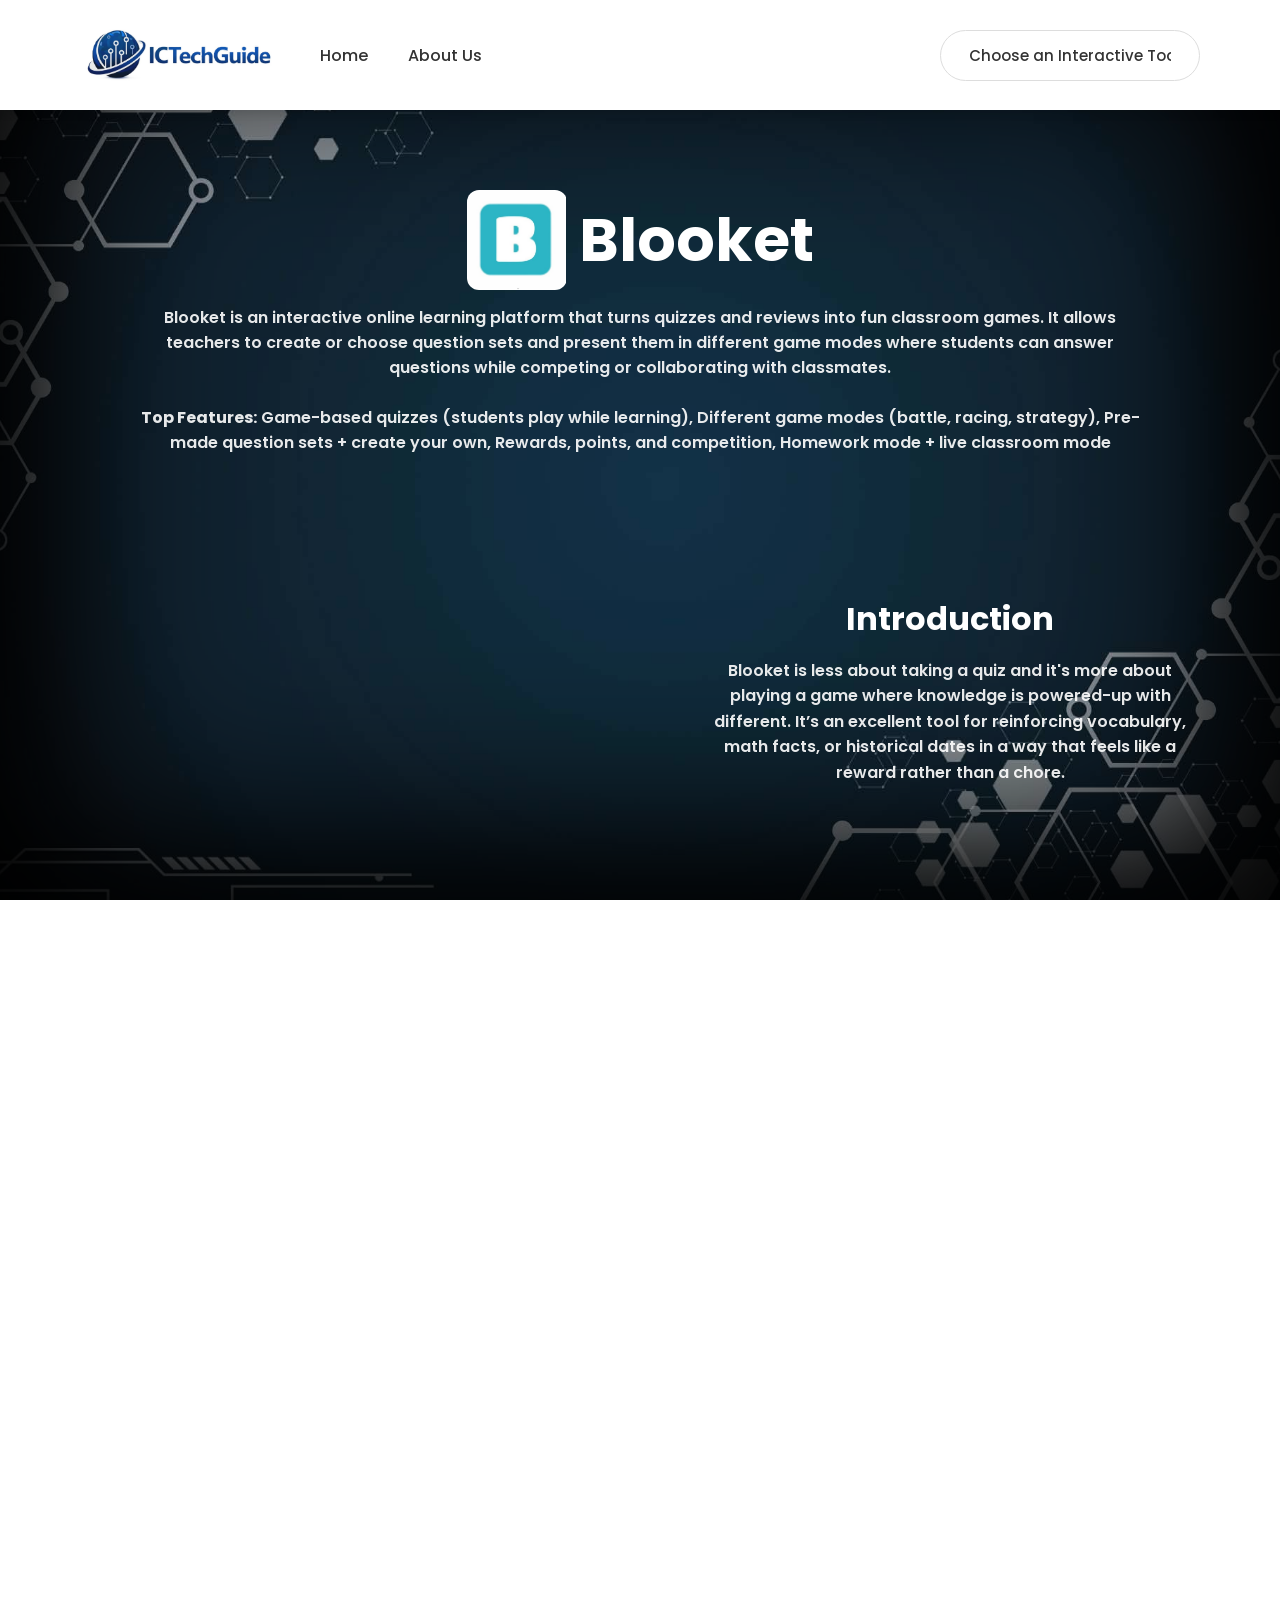
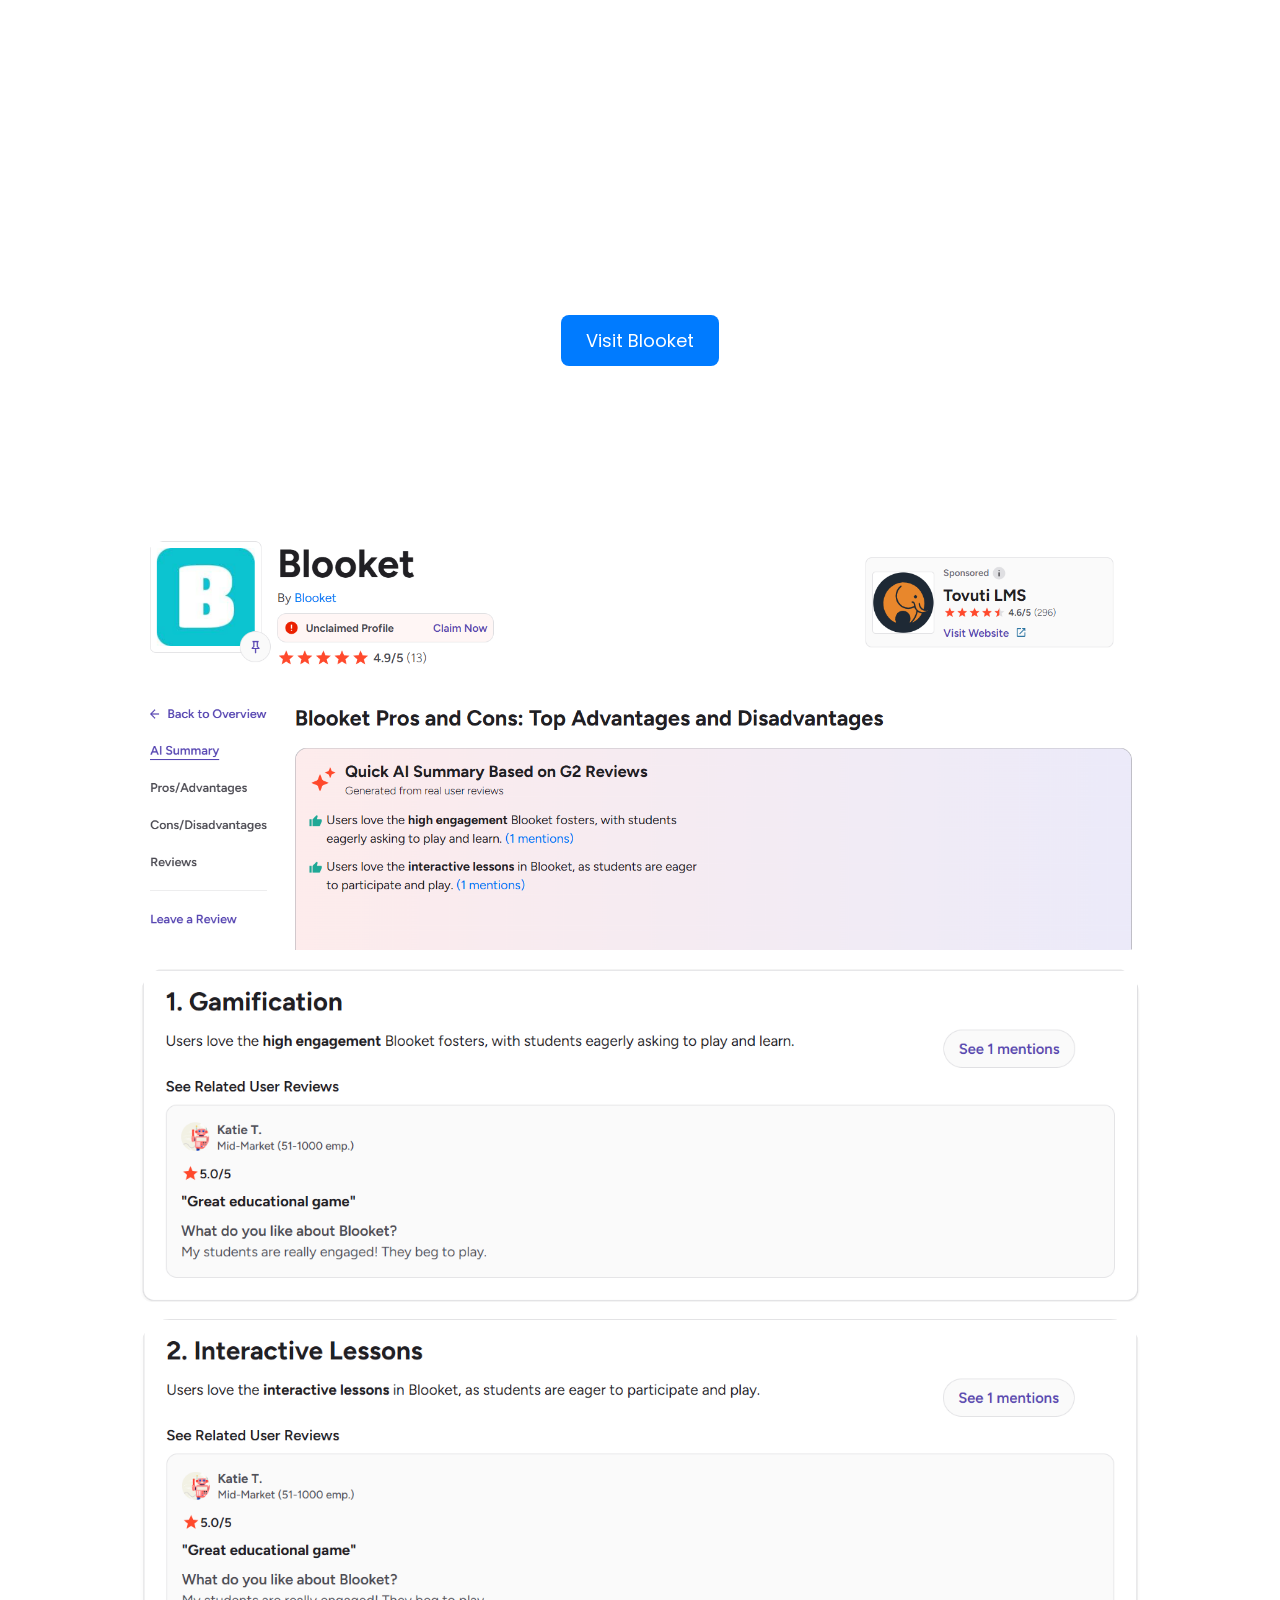
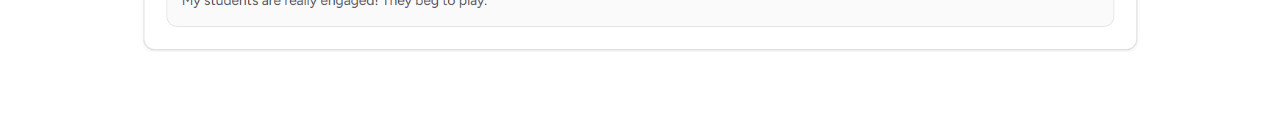
<file: blooket.html>
<!DOCTYPE html>
<html lang="en">

<head>
  <meta charset="UTF-8" />
  <meta name="viewport" content="width=device-width, initial-scale=1.0" />
  <title>Blooket</title>
  <link href="https://fonts.googleapis.com/css2?family=Poppins:wght@300;400;500;600;700&display=swap" rel="stylesheet">
  <link rel="stylesheet" href="website.css">
  <link rel="stylesheet" href="header.css">
</head>

<body>


  <header class="header">
<nav class="nav">

<div class="logo">
<img src="logomo.jpg" alt="ICTechGuide Logo" class="logomo">
</div>

<ul class="nav-links">
<li><a href="index.html">Home</a></li>
<li><a href="about.html">About Us</a></li>
</ul>
<div class="nav-actions">

<div class="search-bar">
<select id="appDropdown">
<option selected disabled>Choose an Interactive Tool</option>

<option value="mentimeter.html">Mentimeter — Live polls & quizzes</option>
<option value="wooclap.html">Wooclap — Interactive classroom engagement</option>
<option value="slido.html">Slido — Q&A, polls & surveys</option>
<option value="genially.html">Genially — Interactive presentations</option>
<option value="blooket.html">Blooket — Quizzes and review</option>

</select>
</div>

</div>
</nav>
</header>
  <br>
  <br>
  <br>
  <br>
  <br>
  <br>
  
  

 <section class="hero">
  <div class="title-row">
  <img src="blooketlogo.jpg" alt="blooket Logo" class="hero-logo">
  <h4>Blooket</h4>
</div>

  <p>Blooket is an interactive online learning platform that turns quizzes and reviews into fun classroom games. It allows teachers to create or choose question sets and present them in different game modes where students can answer questions while competing or collaborating with classmates.
  </p>
<br>
	 <p>
<strong>Top Features:</strong>
 Game-based quizzes (students play while learning), Different game modes (battle, racing, strategy), Pre-made question sets + create your own, Rewards, points, and competition, Homework mode + live classroom mode
</p>
	
	
	
  <section class="content-section">
  <div class="content-row">
     <div class="video-container">
<iframe title="vimeo-player" src="https://player.vimeo.com/video/1174994728?h=7896c1e581" width="640" height="360" frameborder="0" referrerpolicy="strict-origin-when-cross-origin" allow="autoplay; fullscreen; picture-in-picture; clipboard-write; encrypted-media; web-share"   allowfullscreen></iframe>
 </div>

    <div class="text-content">
     <h1>Introduction</h1>
      <p>Blooket is less about taking a quiz and it's more about playing a game where knowledge is powered-up with different. It’s an excellent tool for reinforcing vocabulary, math facts, or historical dates in a way that feels like a reward rather than a chore.</p>
    </div>

  </div>
</section>

<section class="content-section">
  <div class="content-row reverse">
    
    <div class="video-container">
    <iframe title="vimeo-player" src="https://player.vimeo.com/video/1174037808?h=2ce8245c92" width="640" height="360" frameborder="0" referrerpolicy="strict-origin-when-cross-origin" allow="autoplay; fullscreen; picture-in-picture; clipboard-write; encrypted-media; web-share"   allowfullscreen></iframe>
  </div>

    <div class="text-content">
       <h1><br>Checking your stats</h1>
      <p>This video explores the current stats of your account based on how many games you played.</p>
    </div>

  </div>
</section>

<section class="content-section">
  <div class="content-row">
     <div class="video-container">
    <iframe title="vimeo-player" src="https://player.vimeo.com/video/1174038208?h=20a93de5bb" width="640" height="360" frameborder="0" referrerpolicy="strict-origin-when-cross-origin" allow="autoplay; fullscreen; picture-in-picture; clipboard-write; encrypted-media; web-share"   allowfullscreen></iframe>
  </div>

    <div class="text-content">
      <h1><br>Picking Blooks</h1>
      <p>This video explores about various avaters (a.k.a Blook) in Blooket.</p>
    </div>

  </div>
</section>
  
  <section class="content-section">
  <div class="content-row reverse">
    
    <div class="video-container">
<iframe title="vimeo-player" src="https://player.vimeo.com/video/1174038650?h=48554850ea" width="640" height="360" frameborder="0" referrerpolicy="strict-origin-when-cross-origin" allow="autoplay; fullscreen; picture-in-picture; clipboard-write; encrypted-media; web-share"   allowfullscreen></iframe>
  </div>

    <div class="text-content">
      <h1><br>Exploring market</h1>
      <p>This video explores about the things you can buy in Blooket, such as blooks, banners, and accessories.</p>
    </div>

  </div>
</section>
 
 <section class="content-section">
  <div class="content-row">
      <div class="video-container">
<iframe title="vimeo-player" src="https://player.vimeo.com/video/1174038722?h=5d1625ebfc" width="640" height="360" frameborder="0" referrerpolicy="strict-origin-when-cross-origin" allow="autoplay; fullscreen; picture-in-picture; clipboard-write; encrypted-media; web-share"   allowfullscreen></iframe>
  </div>

    <div class="text-content">
      <h1><br>Discover pre-made games</h1>
      <p>This video explores various pre=made games you can play or host with. Some of the featured games are verified by the teachers.</p>
    </div>

  </div>
</section>

<section class="content-section">
  <div class="content-row reverse">
    
    <div class="video-container">
<iframe title="vimeo-player" src="https://player.vimeo.com/video/1174039115?h=3fb7fac2e1" width="640" height="360" frameborder="0" referrerpolicy="strict-origin-when-cross-origin" allow="autoplay; fullscreen; picture-in-picture; clipboard-write; encrypted-media; web-share"   allowfullscreen></iframe>
  </div>

    <div class="text-content">
      <h1><br>Exploring set creation</h1>
      <p>This video explores the set or event creation.</p>
    </div>

  </div>
</section>

 <section class="content-section">
  <div class="content-row">
       <div class="video-container">
<iframe title="vimeo-player" src="https://player.vimeo.com/video/1174039155?h=c7be17a8a1" width="640" height="360" frameborder="0" referrerpolicy="strict-origin-when-cross-origin" allow="autoplay; fullscreen; picture-in-picture; clipboard-write; encrypted-media; web-share"   allowfullscreen></iframe>
  </div>

    <div class="text-content">
       <h1><br>Creating a set</h1>
      <p>This video shows you how to create a set, by adding the title or cover image.</p>
    </div>

  </div>
</section>

<section class="content-section">
  <div class="content-row reverse">
    
    <div class="video-container">
<iframe title="vimeo-player" src="https://player.vimeo.com/video/1174039238?h=bb1fff3ddf" width="640" height="360" frameborder="0" referrerpolicy="strict-origin-when-cross-origin" allow="autoplay; fullscreen; picture-in-picture; clipboard-write; encrypted-media; web-share"   allowfullscreen></iframe>
  </div>

    <div class="text-content">
      <h1><br>Exploring question editor</h1>
      <p>This video explores about adding and editing questions for a set</p>
    </div>

  </div>
</section>

<section class="content-section">
  <div class="content-row">
        <div class="video-container">
<iframe title="vimeo-player" src="https://player.vimeo.com/video/1174039400?h=cf032d2029" width="640" height="360" frameborder="0" referrerpolicy="strict-origin-when-cross-origin" allow="autoplay; fullscreen; picture-in-picture; clipboard-write; encrypted-media; web-share"   allowfullscreen></iframe>
  </div>

    <div class="text-content">
        <h1><br>Hosting the set</h1>
      <p>This video explores about hosting a set. Blooket offers different game modes for a set, making every questions more engaging.</p>
    </div>

  </div>
</section>

<section class="content-section">
  <div class="content-row reverse">
    
    <div class="video-container">
<iframe title="vimeo-player" src="https://player.vimeo.com/video/1174043041?h=3a48a8b424" width="640" height="360" frameborder="0" referrerpolicy="strict-origin-when-cross-origin" allow="autoplay; fullscreen; picture-in-picture; clipboard-write; encrypted-media; web-share"   allowfullscreen></iframe>
</div>

    <div class="text-content">
      <h1><br>Checking the results</h1>
      <p>This video shows the results obtained from the set.</p>
    </div>

  </div>
	<a class="visit-btn" href="https://www.blooket.com/" target="_blank">Visit Blooket</a>
</section>
      <section class="content-section" id="feedback">
  <h1>Feedback & Reviews</h1>
  <p>See what our users say about Mentimeter and how it enhances engagement in presentations.</p>
	<div class="content-row" style="justify-content:center; flex-wrap:wrap; gap:20px;">
<div class="video-container" style="max-width:1000px;">
      <img src="brating.png" alt="User Review 1" style="width:100%; border-radius:12px;">
      <p style="margin-top:10px; font-size:14px; text-align:center;"></p>
    </div>
	</div>
  <div class="content-row" style="justify-content:center; flex-wrap:wrap; gap:20px;">
<div class="video-container" style="max-width:1000px;">
      <img src="breview.png" alt="User Review 1" style="width:100%; border-radius:12px;">
      <p style="margin-top:10px; font-size:14px; text-align:center;"></p>
    </div>
	</div>
  <div class="content-row" style="justify-content:center; flex-wrap:wrap; gap:20px;">
<div class="video-container" style="max-width:1000px;">
      <img src="breview1.png" alt="User Review 1" style="width:100%; border-radius:12px;">
      <p style="margin-top:10px; font-size:14px; text-align:center;"></p>
    </div>
	</div>
  
</section>

 
</body>
<script>
  document.getElementById("appDropdown").addEventListener("change", function() {
    const selectedPage = this.value;
    if (selectedPage) {
      window.location.href = selectedPage;
    }
  });
</script>
</html>
</file>
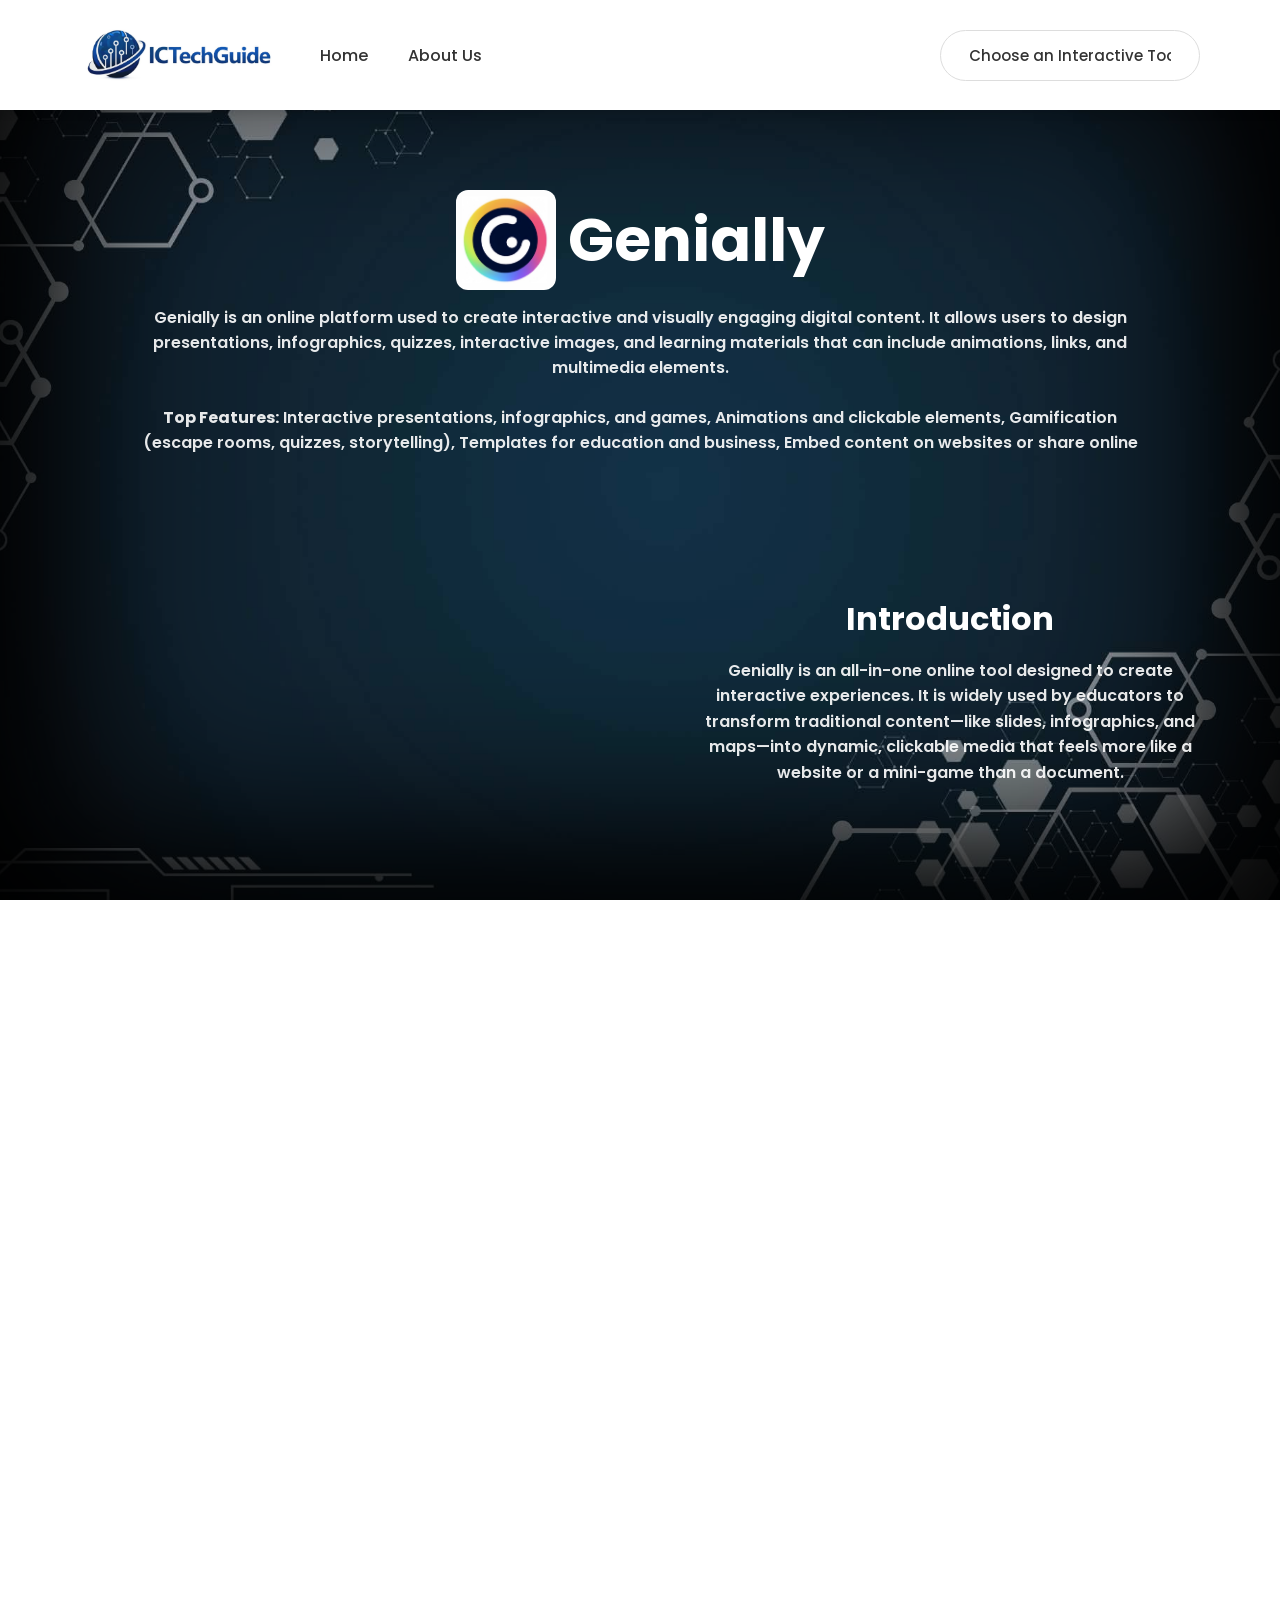
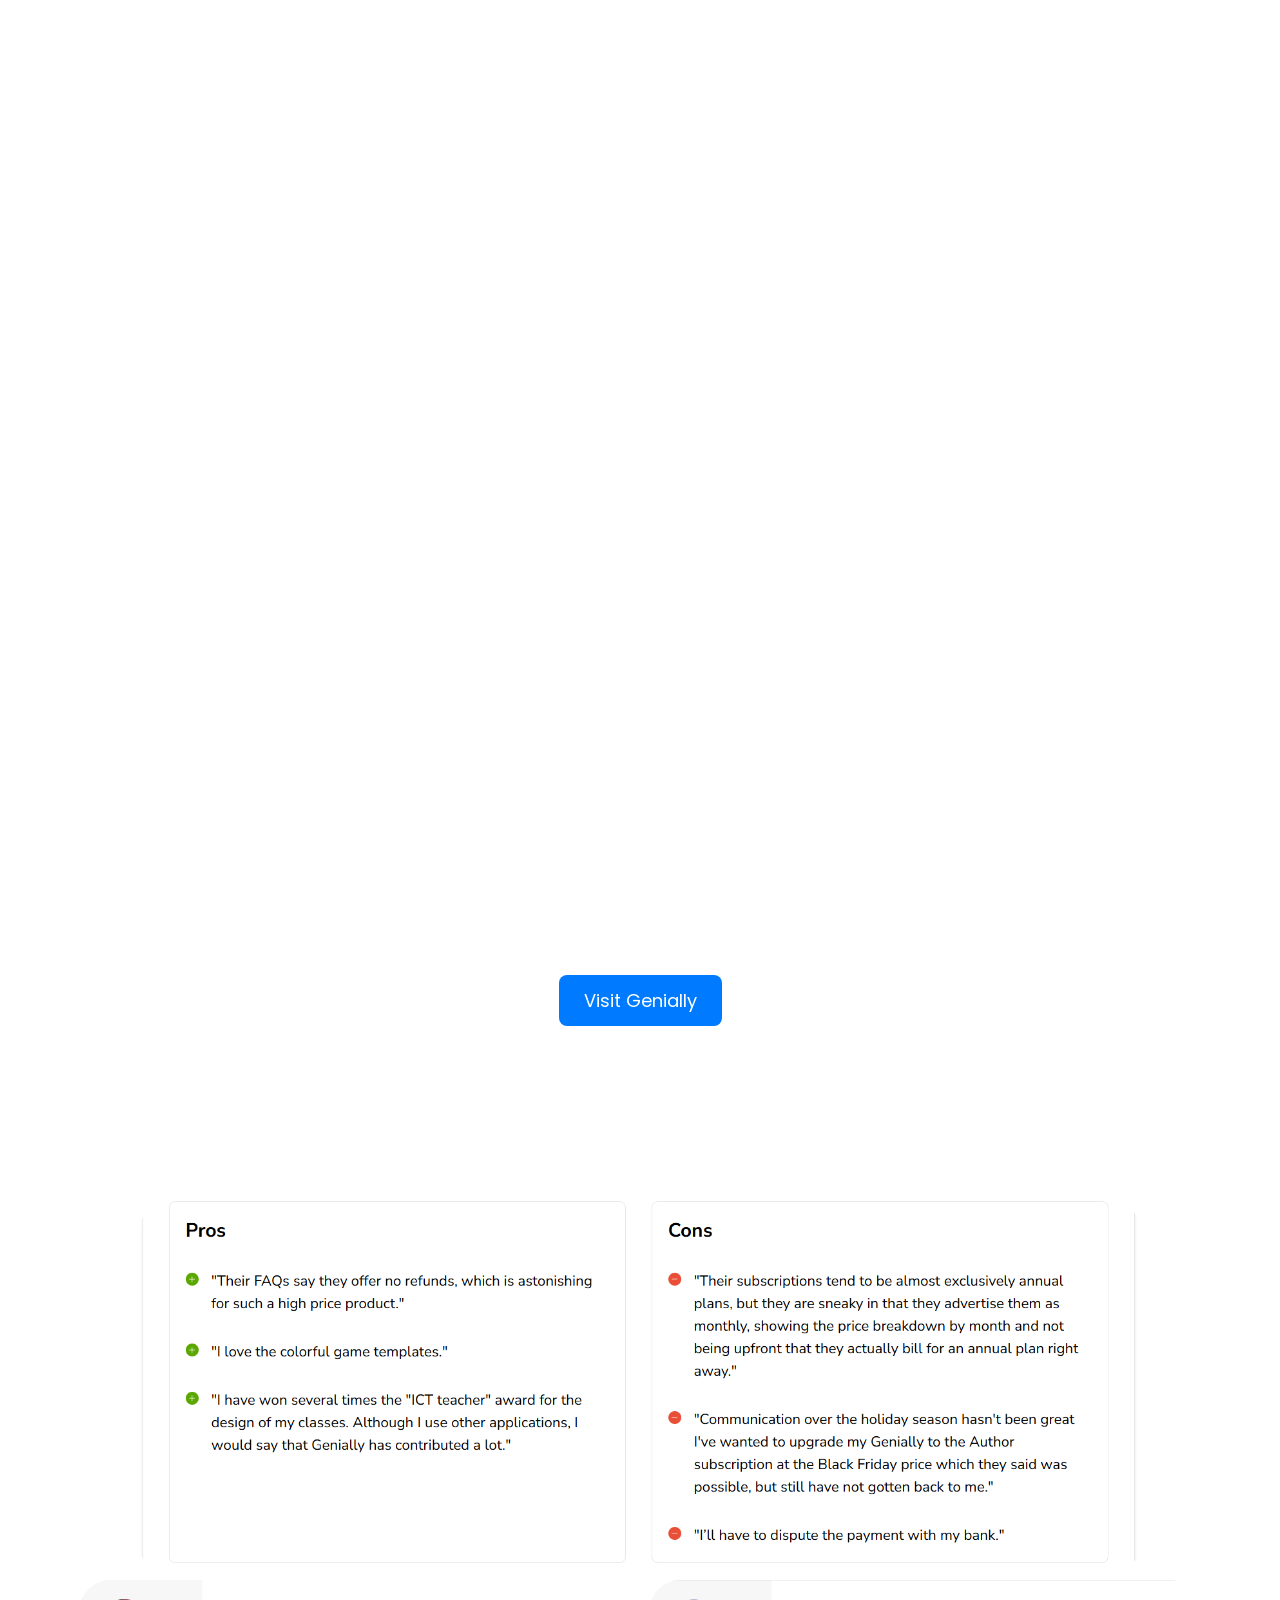
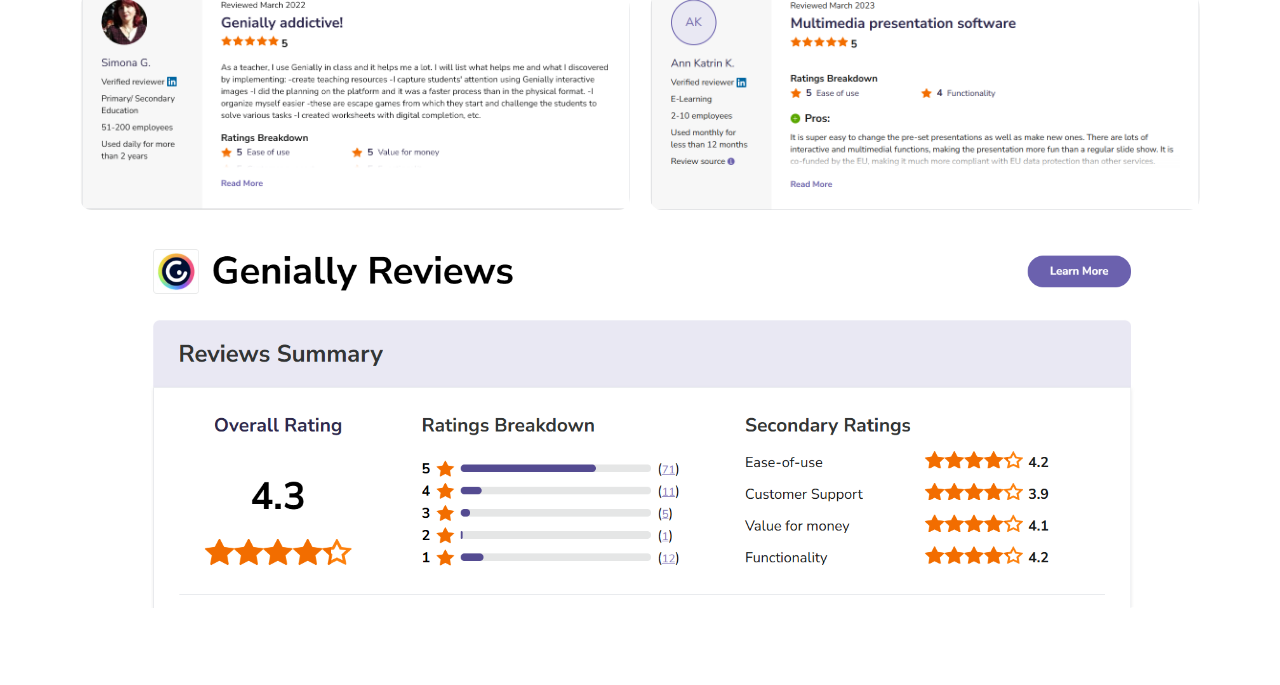
<file: genially.html>
<!DOCTYPE html>
<html lang="en">

<head>
  <meta charset="UTF-8" />
  <meta name="viewport" content="width=device-width, initial-scale=1.0" />
  <title>Genially</title>
  <link href="https://fonts.googleapis.com/css2?family=Poppins:wght@300;400;500;600;700&display=swap" rel="stylesheet">
  <link rel="stylesheet" href="website.css">
  <link rel="stylesheet" href="header.css">
</head>

<body>


  <header class="header">
<nav class="nav">

<div class="logo">
<img src="logomo.jpg" alt="ICTechGuide Logo" class="logomo">
</div>

<ul class="nav-links">
<li><a href="index.html">Home</a></li>
<li><a href="about.html">About Us</a></li>
</ul>
<div class="nav-actions">

<div class="search-bar">
<select id="appDropdown">
<option selected disabled>Choose an Interactive Tool</option>

<option value="mentimeter.html">Mentimeter — Live polls & quizzes</option>
<option value="wooclap.html">Wooclap — Interactive classroom engagement</option>
<option value="slido.html">Slido — Q&A, polls & surveys</option>
<option value="genially.html">Genially — Interactive presentations</option>
<option value="blooket.html">Blooket — Quizzes and review</option>

</select>
</div>

</div>
</nav>
</header>
  <br>
  <br>
  <br>
  <br>
  <br>
  <br>
  

 <section class="hero">
    <div class="title-row">
      <img src="geniallylogo.jpg" alt="genially Logo" class="hero-logo">
      <h4>Genially</h4>
    </div>

    <p>Genially is an online platform used to create interactive and visually engaging digital content. It allows users
      to design presentations, infographics, quizzes, interactive images, and learning materials that can include
      animations, links, and multimedia elements.
    </p>
<br>
	 <p>
<strong>Top Features:</strong>
Interactive presentations, infographics, and games, Animations and clickable elements, Gamification (escape rooms, quizzes, storytelling), Templates for education and business, Embed content on websites or share online
</p>
	











  <section class="content-section">
  <div class="content-row">
     <div class="video-container">
<iframe title="vimeo-player" src="https://player.vimeo.com/video/1175360512?h=09f3627b39" width="640" height="360" frameborder="0" referrerpolicy="strict-origin-when-cross-origin" allow="autoplay; fullscreen; picture-in-picture; clipboard-write; encrypted-media; web-share"   allowfullscreen></iframe>
    </div>

    <div class="text-content">
     <h1>Introduction</h1>
      <p>Genially is an all-in-one online tool designed to create interactive experiences. It is widely used by educators to transform traditional content—like slides, infographics, and maps—into dynamic, clickable media that feels more like a website or a mini-game than a document.</p>
    </div>

  </div>
</section>

<section class="content-section">
  <div class="content-row reverse">
    
     <div class="video-container">
     <iframe title="vimeo-player" src="https://player.vimeo.com/video/1174043119?h=97e014a6d9" width="640" height="360" frameborder="0" referrerpolicy="strict-origin-when-cross-origin" allow="autoplay; fullscreen; picture-in-picture; clipboard-write; encrypted-media; web-share"   allowfullscreen></iframe>
    </div>

    <div class="text-content">
       <h1><br>Exploring Genially</h1>
      <p>This video explores the user interface of Genially</p>
    </div>

  </div>
</section>

<section class="content-section">
  <div class="content-row">
     <div class="video-container">
    <iframe title="vimeo-player" src="https://player.vimeo.com/video/1174043245?h=a89d00e151" width="640" height="360" frameborder="0" referrerpolicy="strict-origin-when-cross-origin" allow="autoplay; fullscreen; picture-in-picture; clipboard-write; encrypted-media; web-share"   allowfullscreen></iframe>
    </div>

    <div class="text-content">
       <h1><br>Content folder</h1>
      <p>This video explores the content folder where you can find your recent or shared works.</p>
    </div>

  </div>
</section>
  
  <section class="content-section">
  <div class="content-row reverse">
    
    <div class="video-container">
    <iframe title="vimeo-player" src="https://player.vimeo.com/video/1174043296?h=7c07764ecb" width="640" height="360" frameborder="0" referrerpolicy="strict-origin-when-cross-origin" allow="autoplay; fullscreen; picture-in-picture; clipboard-write; encrypted-media; web-share"   allowfullscreen></iframe>
    </div>

    <div class="text-content">
      <h1><br>Templates</h1>
	  <p>This video explores pre-made game or presentation templates from Genially.</p>
    </div>

  </div>
</section>
 
 <section class="content-section">
  <div class="content-row">
       <div class="video-container">
    <iframe title="vimeo-player" src="https://player.vimeo.com/video/1174043824?h=37eee9030b" width="640" height="360" frameborder="0" referrerpolicy="strict-origin-when-cross-origin" allow="autoplay; fullscreen; picture-in-picture; clipboard-write; encrypted-media; web-share"   allowfullscreen></iframe>
    </div>

    <div class="text-content">
      <h1><br>Community</h1>
      <p>This video explores the community in Genially, where you can find various templates or ask for help.</p>
    </div>

  </div>
</section>

<section class="content-section">
  <div class="content-row reverse">
    
    <div class="video-container">
    <iframe title="vimeo-player" src="https://player.vimeo.com/video/1174044267?h=96a78da1d9" width="640" height="360" frameborder="0" referrerpolicy="strict-origin-when-cross-origin" allow="autoplay; fullscreen; picture-in-picture; clipboard-write; encrypted-media; web-share"   allowfullscreen></iframe>
  </div>

    <div class="text-content">
      <h1><br>Creating a Game</h1>
      <p>This video explores various game available.</p>
    </div>

  </div>
</section>

 <section class="content-section">
  <div class="content-row">
       <div class="video-container">
      <iframe title="vimeo-player" src="https://player.vimeo.com/video/1174045274?h=a3b7547aba" width="640" height="360" frameborder="0" referrerpolicy="strict-origin-when-cross-origin" allow="autoplay; fullscreen; picture-in-picture; clipboard-write; encrypted-media; web-share"   allowfullscreen></iframe>
  </div>

    <div class="text-content">
       <h1><br>Editing the Game</h1>
      <p>This video explores the game or presentation editor where you can modify it based on your topic.</p>
    </div>

  </div>
</section>

<section class="content-section">
  <div class="content-row reverse">
    
    <div class="video-container">
 <iframe title="vimeo-player" src="https://player.vimeo.com/video/1174045533?h=6a028a37af" width="640" height="360" frameborder="0" referrerpolicy="strict-origin-when-cross-origin" allow="autoplay; fullscreen; picture-in-picture; clipboard-write; encrypted-media; web-share"   allowfullscreen></iframe>
</div>

    <div class="text-content">
      <h1><br>Preview/Sharing the Game</h1>
      <p>This video shows the preview of the game.</p>
    </div>

  </div>
  <a class="visit-btn" href="https://genially.com/" target="_blank">Visit Genially</a> 
</section>



<section class="content-section" id="feedback">
  <h1>Feedback & Reviews</h1>
  <p>See what our users say about Mentimeter and how it enhances engagement in presentations.</p>
	<div class="content-row" style="justify-content:center; flex-wrap:wrap; gap:20px;">
<div class="video-container" style="max-width:1000px;">
      <img src="gproscons.png" alt="User Review 1" style="width:100%; border-radius:12px;">
      <p style="margin-top:10px; font-size:14px; text-align:center;"></p>
    </div>
	</div>
  <div class="content-row" style="justify-content:center; flex-wrap:wrap; gap:20px;">
    <div class="video-container" style="max-width:600px;">
      <img src="greview.png" alt="User Review 1" style="width:100%; border-radius:12px;">
      <p style="margin-top:10px; font-size:14px; text-align:center;"></p>
    </div>

    <div class="video-container" style="max-width:600px;">
      <img src="greview1.png" alt="User Review 2" style="width:100%; border-radius:12px;">
      <p style="margin-top:10px; font-size:14px; text-align:center;"></p>
    </div>
  </div>
  <div class="content-row" style="justify-content:center; flex-wrap:wrap; gap:20px;">
<div class="video-container" style="max-width:1000px;">
      <img src="grating.png" alt="User Review 1" style="width:100%; border-radius:12px;">
      <p style="margin-top:10px; font-size:14px; text-align:center;"></p>
    </div>
	</div>
  
</section>

     

 
</body>
<script>
  document.getElementById("appDropdown").addEventListener("change", function() {
    const selectedPage = this.value;
    if (selectedPage) {
      window.location.href = selectedPage;
    }
  });
</script>
</html>
</file>
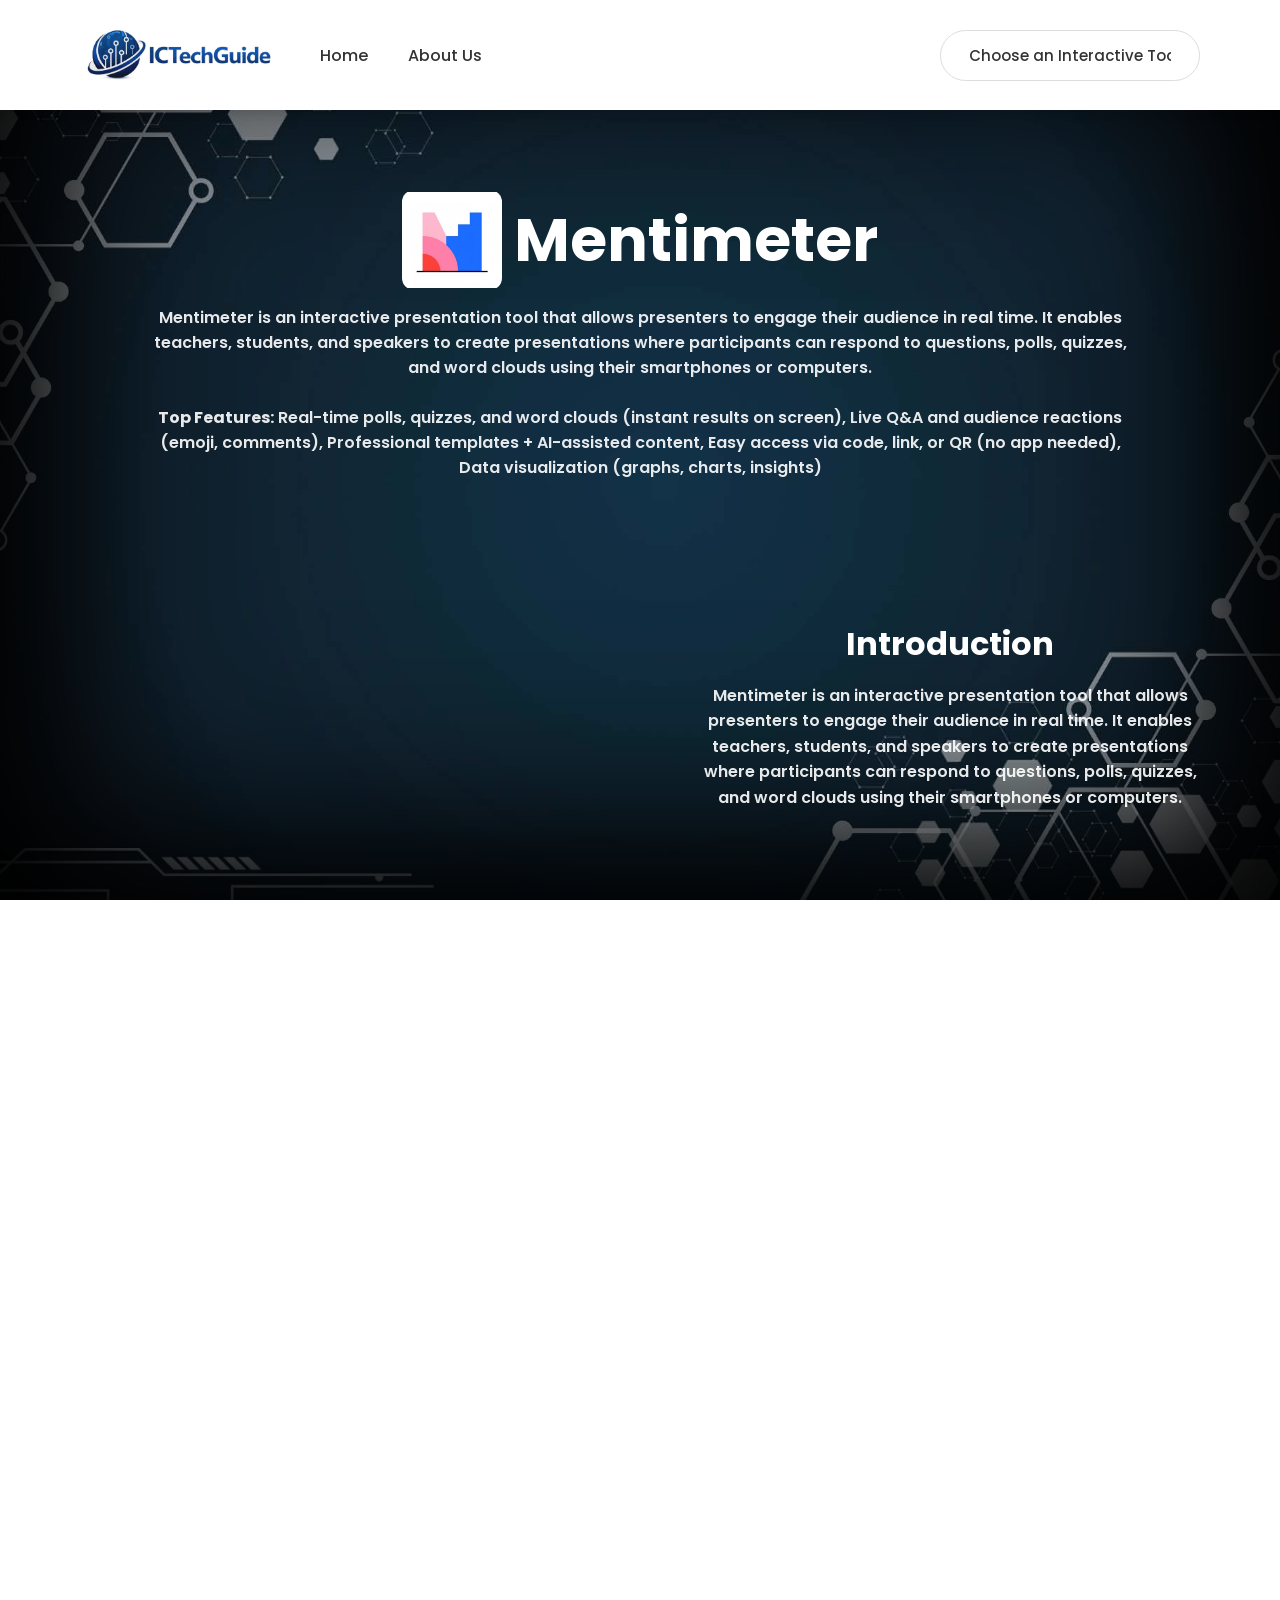
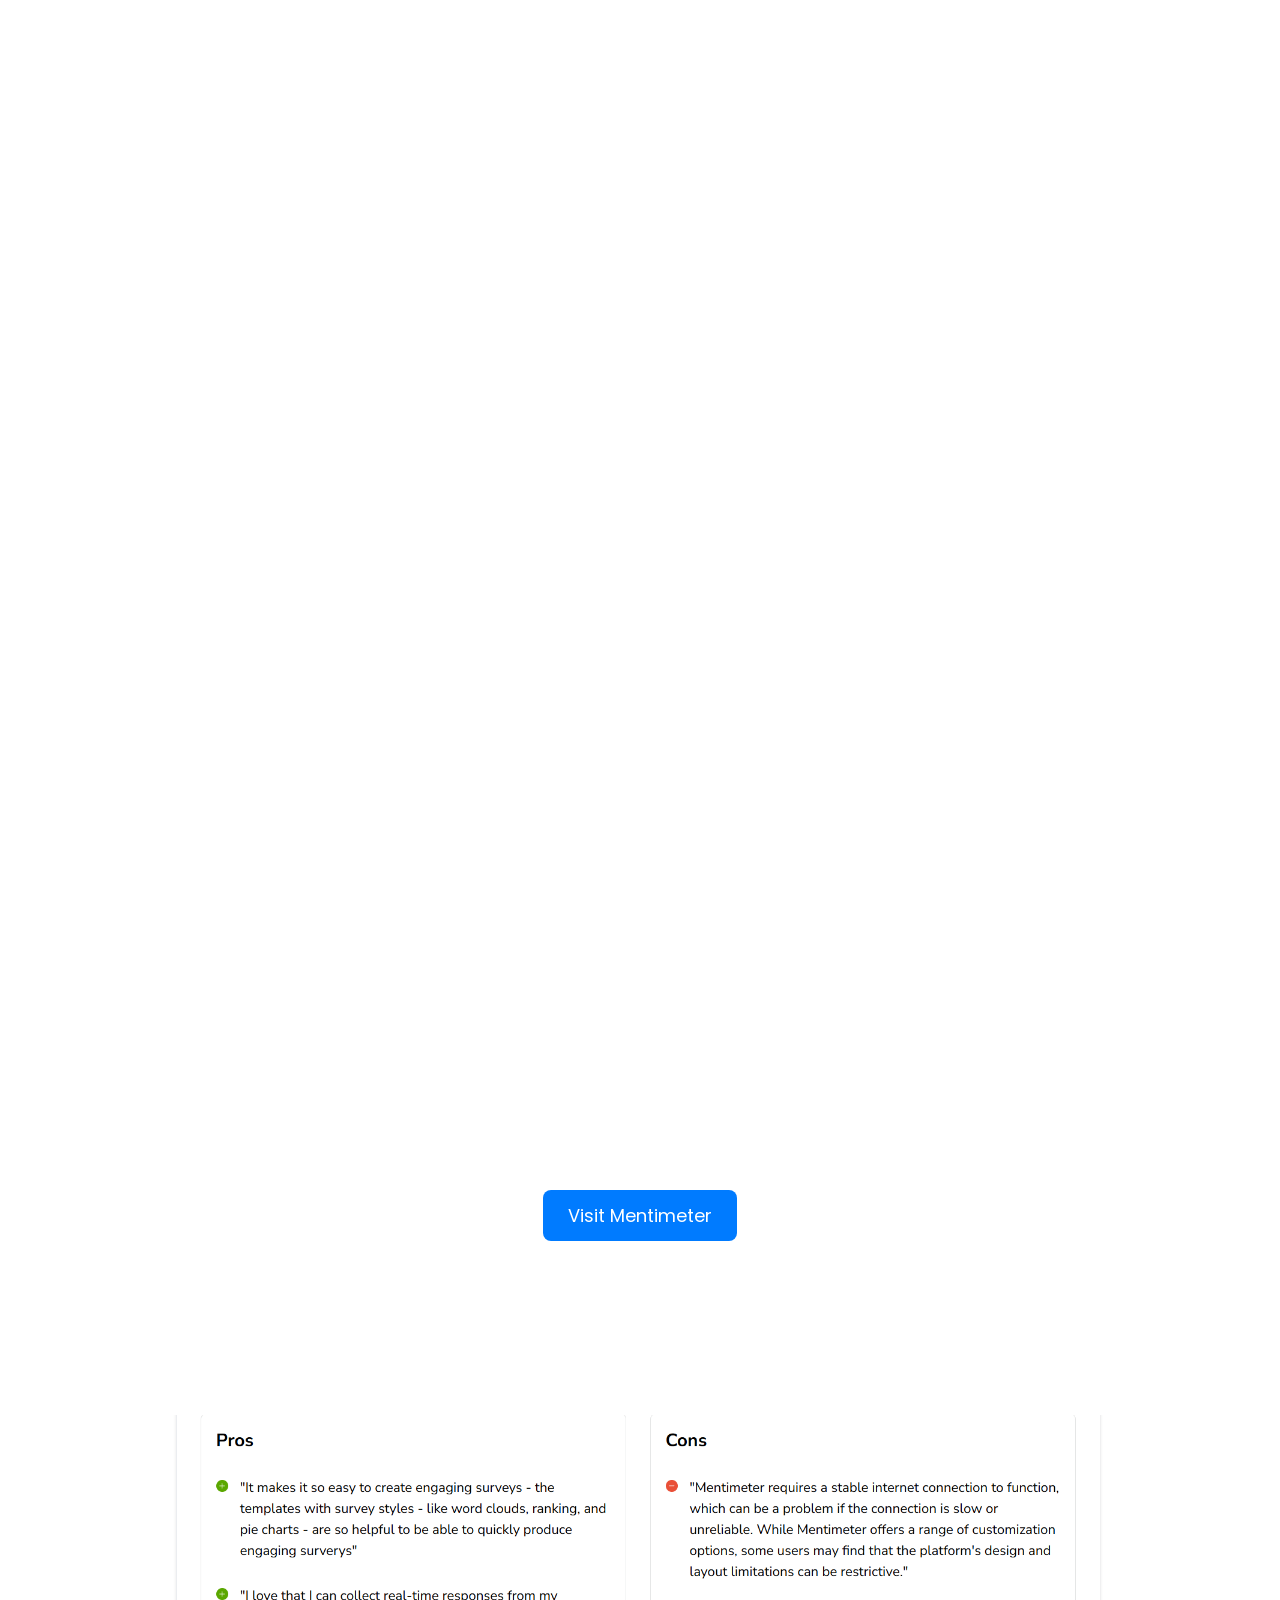
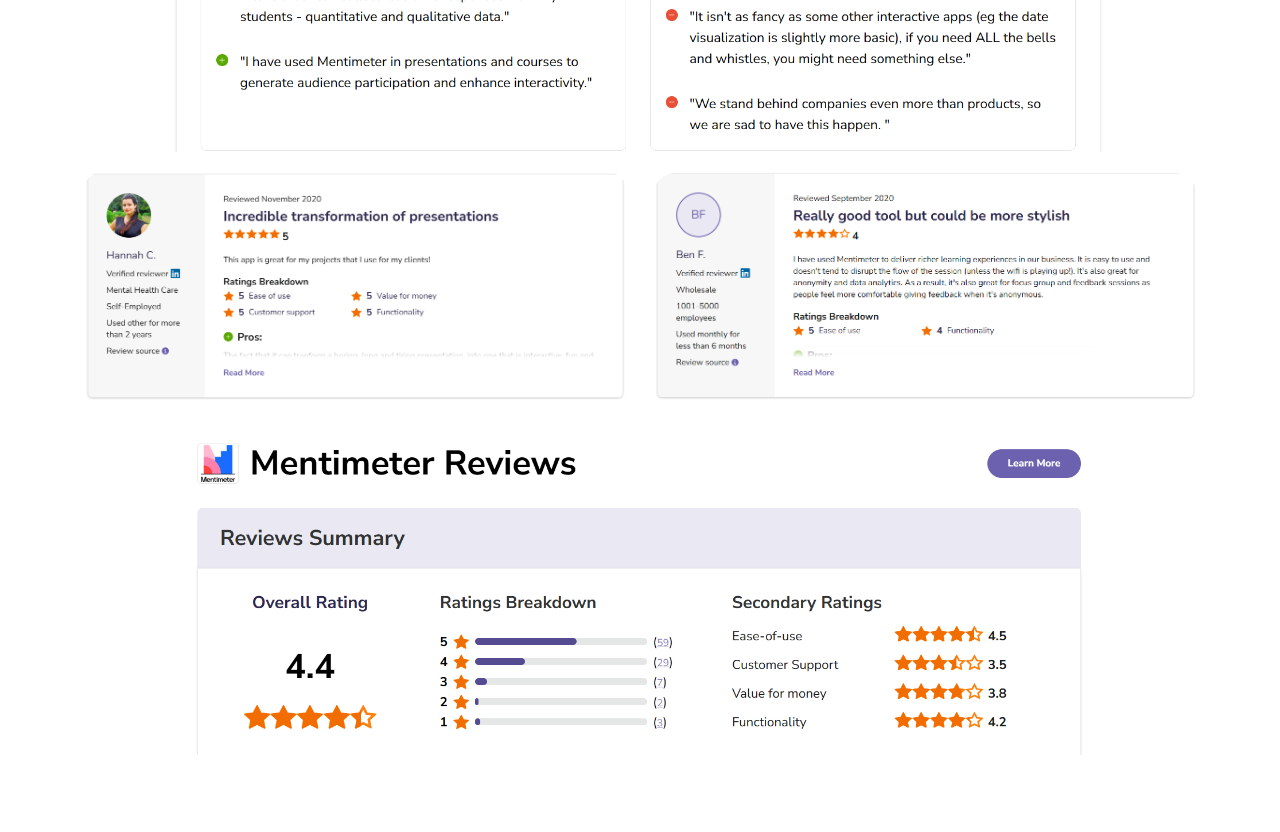
<file: mentimeter.html>
<!DOCTYPE html>
<html lang="en">

<head>
  <meta charset="UTF-8" />
  <meta name="viewport" content="width=device-width, initial-scale=1.0" />
  <title>Mentimeter</title>
  <link href="https://fonts.googleapis.com/css2?family=Poppins:wght@300;400;500;600;700&display=swap" rel="stylesheet">
  <link rel="stylesheet" href="website.css">
  <link rel="stylesheet" href="header.css">
</head>

<body>


  <header class="header">
<nav class="nav">

<div class="logo">
<img src="logomo.jpg" alt="ICTechGuide Logo" class="logomo">
</div>

<ul class="nav-links">
<li><a href="index.html">Home</a></li>
<li><a href="about.html">About Us</a></li>
</ul>
<div class="nav-actions">

<div class="search-bar">
<select id="appDropdown">
<option selected disabled>Choose an Interactive Tool</option>

<option value="mentimeter.html">Mentimeter — Live polls & quizzes</option>
<option value="wooclap.html">Wooclap — Interactive classroom engagement</option>
<option value="slido.html">Slido — Q&A, polls & surveys</option>
<option value="genially.html">Genially — Interactive presentations</option>
<option value="blooket.html">Blooket — Quizzes and review</option>

</select>
</div>

</div>
</nav>
</header>
  <br>
  <br>
  <br>
  <br>
  <br>
  <br>
  
  
  
  
  
  
  
  
  
  
  
  
  <section class="hero">
    <div class="title-row">
      <img src="mentimeterlogo.jpg" alt="Mentimeter Logo" class="hero-logo">
      <h4>Mentimeter</h4>
    </div>
    <p>Mentimeter is an interactive presentation tool that allows presenters to engage their audience in real time. It
      enables teachers, students, and speakers to create presentations where participants can respond to questions,
      polls, quizzes, and word clouds using their smartphones or computers.</p>
    </p>
	<br>
	 <p>
<strong>Top Features:</strong>
Real-time polls, quizzes, and word clouds (instant results on screen), Live Q&A and audience reactions (emoji, comments), Professional templates + AI-assisted content, Easy access via code, link, or QR (no app needed), Data visualization (graphs, charts, insights)
</p>

	
  <section class="content-section">
  <div class="content-row">
     <div class="video-container">
 <iframe title="vimeo-player" src="https://player.vimeo.com/video/1175896012?h=ad8b448ccf" width="640" height="360" frameborder="0" referrerpolicy="strict-origin-when-cross-origin" allow="autoplay; fullscreen; picture-in-picture; clipboard-write; encrypted-media; web-share"   allowfullscreen></iframe>
    </div>

    <div class="text-content">
     <h1>Introduction</h1>
      <p>Mentimeter is an interactive presentation tool that allows presenters to engage their audience in real time. It
      enables teachers, students, and speakers to create presentations where participants can respond to questions,
      polls, quizzes, and word clouds using their smartphones or computers.</p>
    </div>

  </div>
</section>

<section class="content-section">
  <div class="content-row reverse">
    
    <div class="video-container">
      <iframe title="vimeo-player" src="https://player.vimeo.com/video/1173478042?h=0bcfbf58af" width="640" height="360"
        frameborder="0" referrerpolicy="strict-origin-when-cross-origin"
        allow="autoplay; fullscreen; picture-in-picture; clipboard-write; encrypted-media; web-share"
        allowfullscreen></iframe>
    </div>

    <div class="text-content">
      <h1><br>Features</h1>
      <p>This video explores the various question types in Mentimeter</p>
    </div>

  </div>
</section>

<section class="content-section">
  <div class="content-row">
     <div class="video-container">
      <iframe title="vimeo-player" src="https://player.vimeo.com/video/1173478010?h=204bf0a120" width="640" height="360" frameborder="0" referrerpolicy="strict-origin-when-cross-origin" allow="autoplay; fullscreen; picture-in-picture; clipboard-write; encrypted-media; web-share"   allowfullscreen></iframe>
    </div>

    <div class="text-content">
     <h1><br>Creating a Question (Word Cloud)</h1>
      <p>This video explores the creating a questionnaire using word cloud.</p>
    </div>

  </div>
</section>
  
  <section class="content-section">
  <div class="content-row reverse">
    
    <div class="video-container">
     <iframe title="vimeo-player" src="https://player.vimeo.com/video/1173477989?h=9ee5b43579" width="640" height="360" frameborder="0" referrerpolicy="strict-origin-when-cross-origin" allow="autoplay; fullscreen; picture-in-picture; clipboard-write; encrypted-media; web-share"   allowfullscreen></iframe>
    </div>

    <div class="text-content">
      <h1><br>Creating a Question (Open Ended)</h1>
      <p>This video explores the creating a questionnaire using open ended.</p>
    </div>

  </div>
</section>
 <section class="content-section">
  <div class="content-row">
     <div class="video-container">
    <iframe title="vimeo-player" src="https://player.vimeo.com/video/1173477942?h=b59c12f705" width="640" height="360" frameborder="0" referrerpolicy="strict-origin-when-cross-origin" allow="autoplay; fullscreen; picture-in-picture; clipboard-write; encrypted-media; web-share"   allowfullscreen></iframe>
    </div>

    <div class="text-content">
     <h1><br>Creating a Question <br>(Q&A, Ranking, Scales)</h1>
      <p>This video explores the creating a questionnaire using Q&A, Ranking and Scales.</p>
    </div>

  </div>
	 <a class="visit-btn" href="https://www.mentimeter.com/app/home" target="_blank">Visit Mentimeter</a>
</section>
     <section class="content-section" id="feedback">
  <h1>Feedback & Reviews</h1>
  <p>See what our users say about Mentimeter and how it enhances engagement in presentations.</p>
	<div class="content-row" style="justify-content:center; flex-wrap:wrap; gap:20px;">
<div class="video-container" style="max-width:1000px;">
      <img src="proscons.png" alt="User Review 1" style="width:100%; border-radius:12px;">
      <p style="margin-top:10px; font-size:14px; text-align:center;"></p>
    </div>
	</div>
  <div class="content-row" style="justify-content:center; flex-wrap:wrap; gap:20px;">
    <div class="video-container" style="max-width:600px;">
      <img src="review1.png" alt="User Review 1" style="width:100%; border-radius:12px;">
      <p style="margin-top:10px; font-size:14px; text-align:center;"></p>
    </div>

    <div class="video-container" style="max-width:600px;">
      <img src="review3.png" alt="User Review 2" style="width:100%; border-radius:12px;">
      <p style="margin-top:10px; font-size:14px; text-align:center;"></p>
    </div>
  </div>
  <div class="content-row" style="justify-content:center; flex-wrap:wrap; gap:20px;">
<div class="video-container" style="max-width:1000px;">
      <img src="rating.png" alt="User Review 1" style="width:100%; border-radius:12px;">
      <p style="margin-top:10px; font-size:14px; text-align:center;"></p>
    </div>
	</div>
  
</section>
  

 
</body>
<script>
  document.getElementById("appDropdown").addEventListener("change", function() {
    const selectedPage = this.value;
    if (selectedPage) {
      window.location.href = selectedPage;
    }
  });
</script>
</html>
</file>
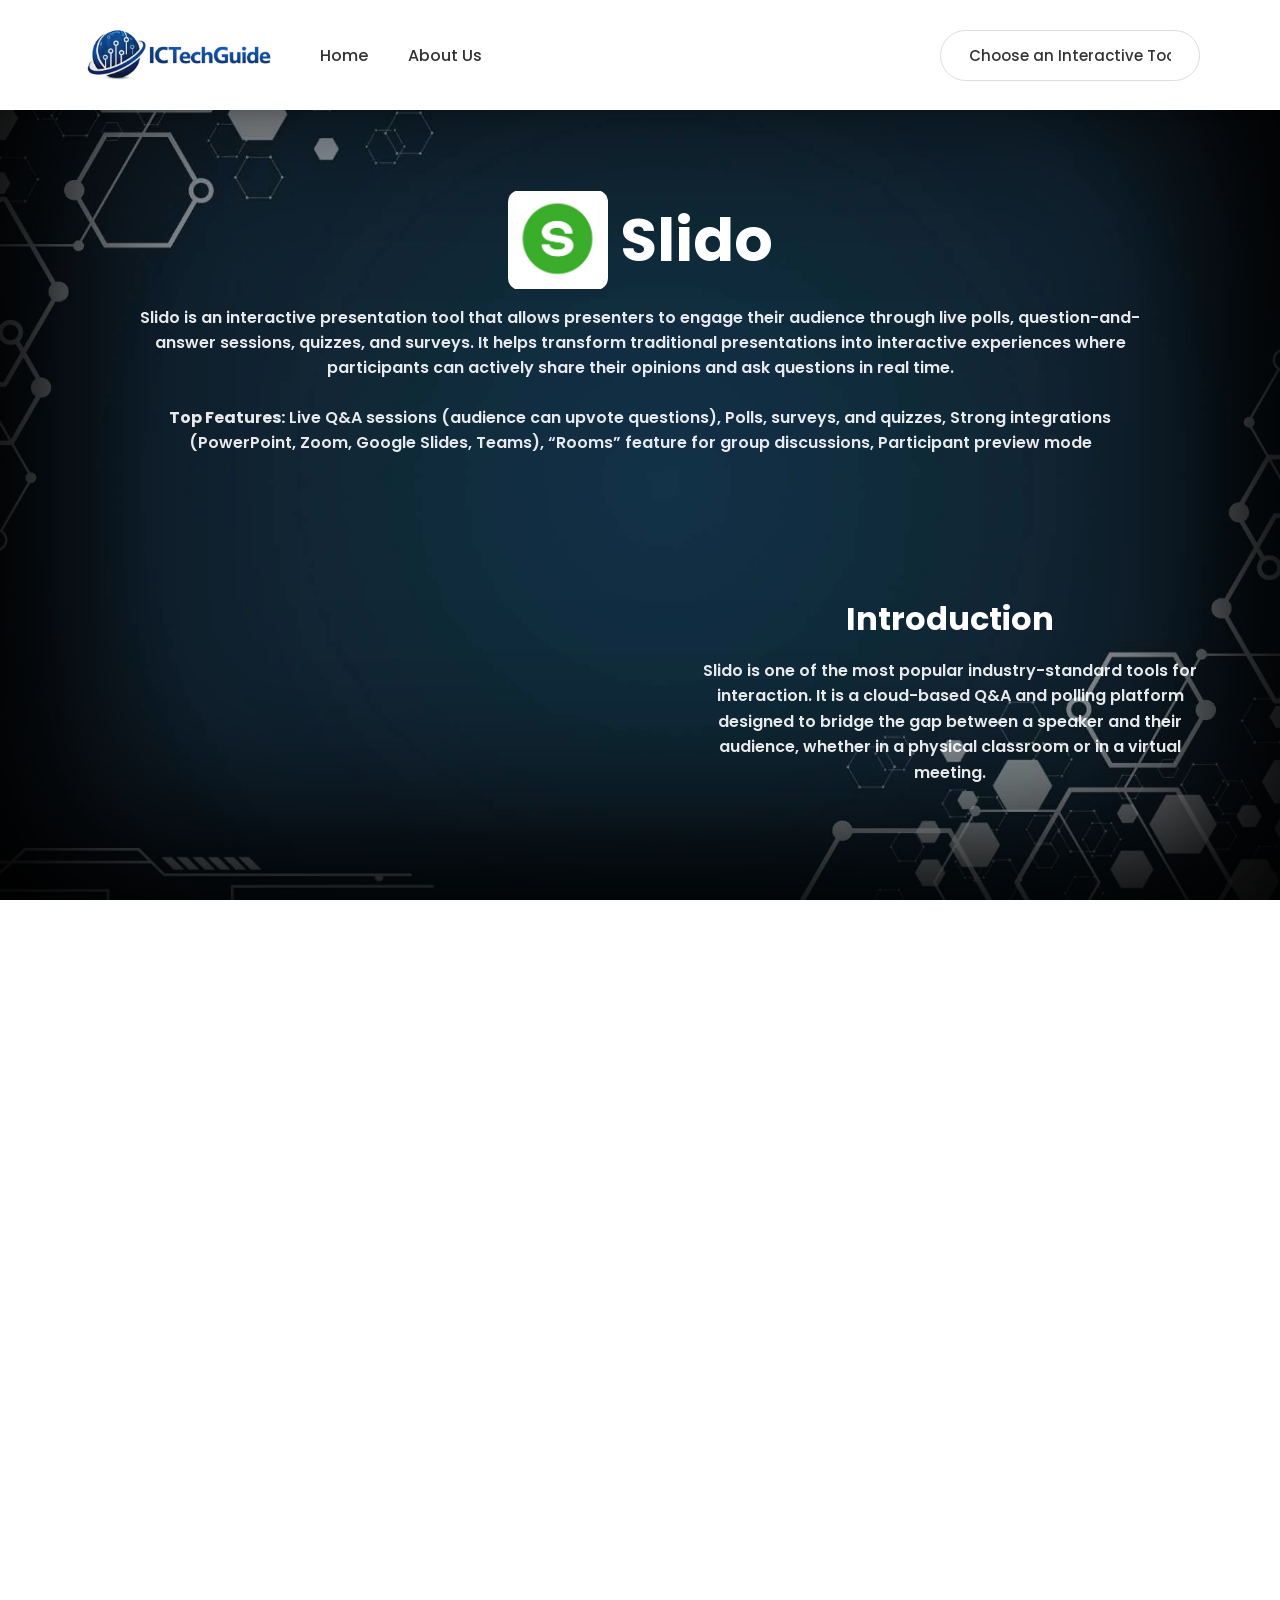
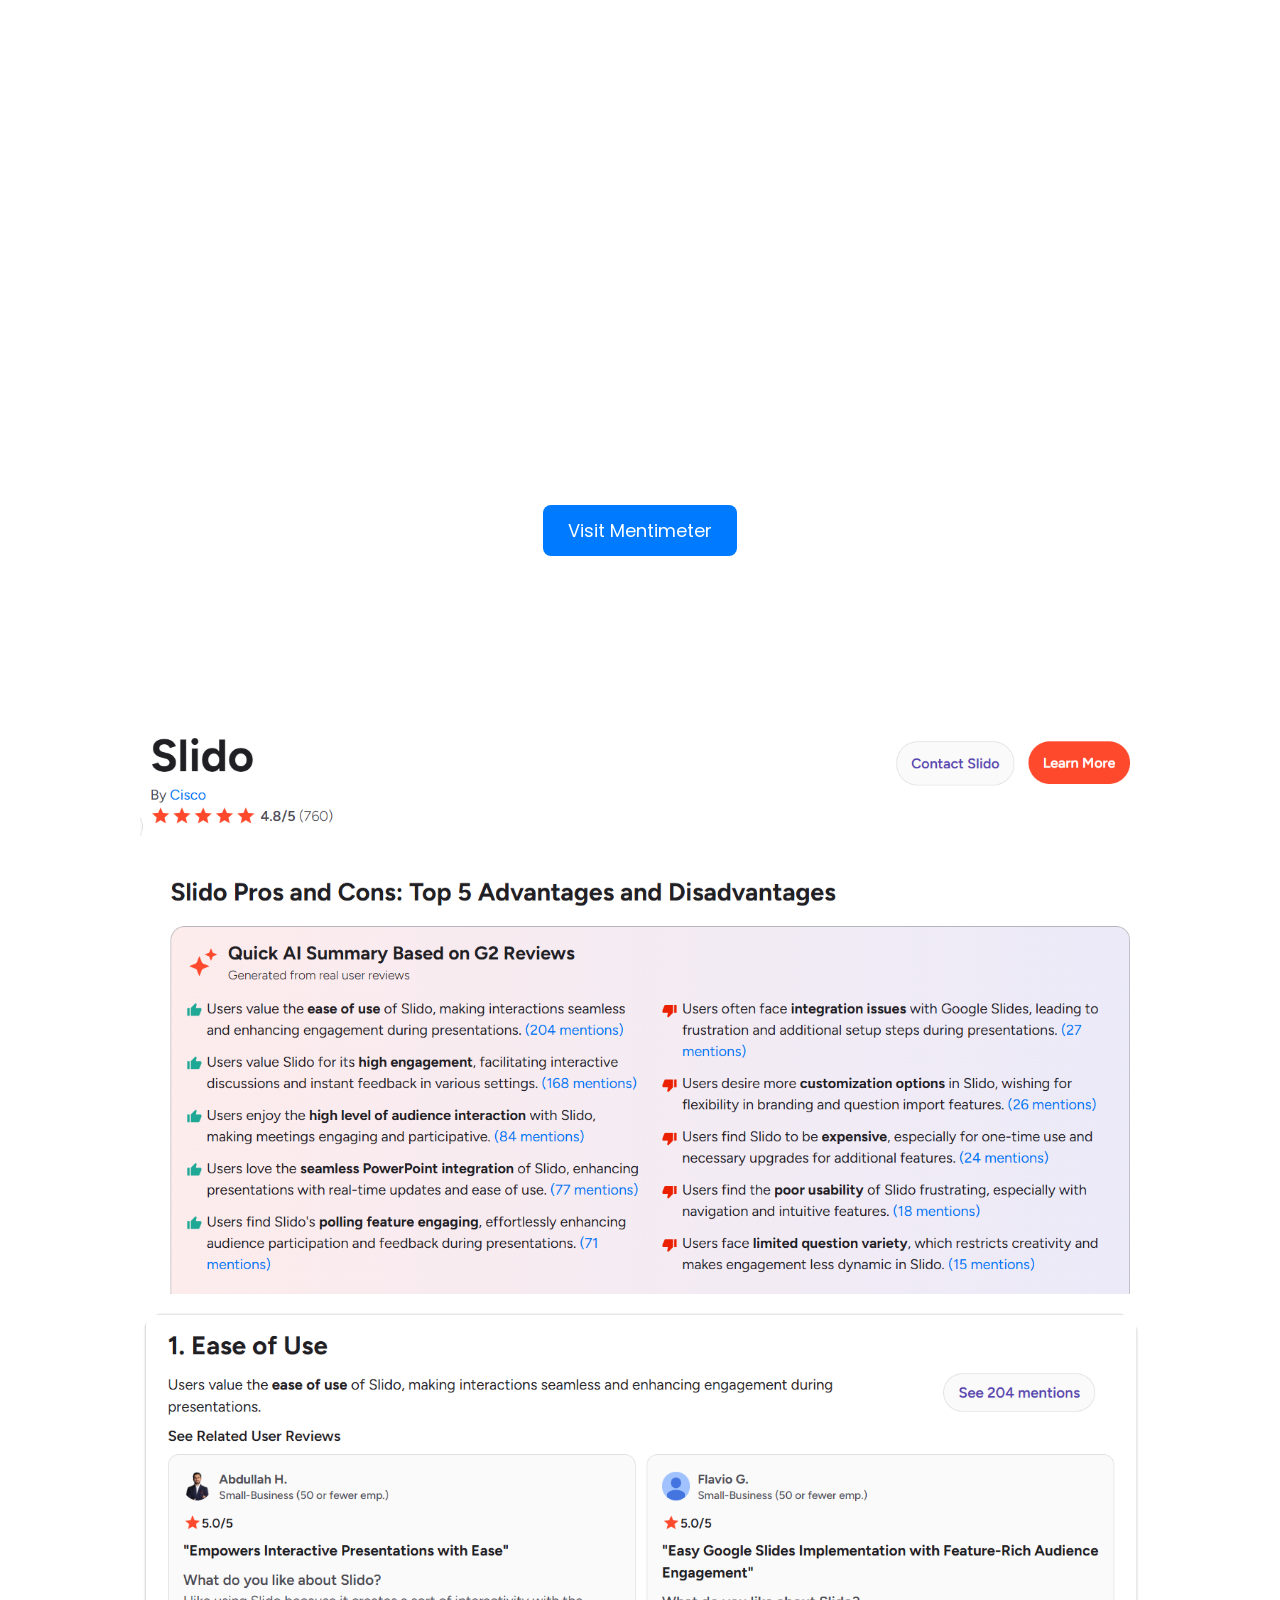
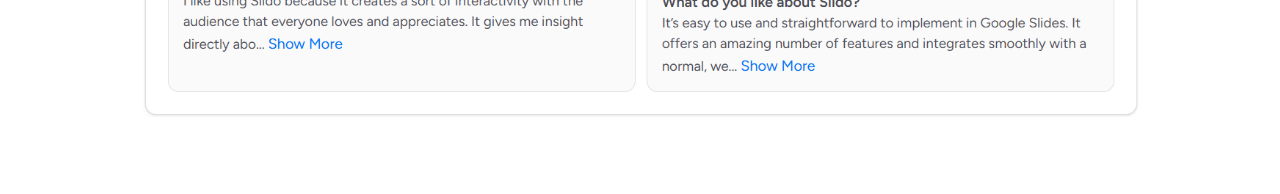
<file: slido.html>
<!DOCTYPE html>
<html lang="en">

<head>
  <meta charset="UTF-8" />
  <meta name="viewport" content="width=device-width, initial-scale=1.0" />
  <title>Slido</title>
  <link href="https://fonts.googleapis.com/css2?family=Poppins:wght@300;400;500;600;700&display=swap" rel="stylesheet">
  <link rel="stylesheet" href="website.css">
  <link rel="stylesheet" href="header.css">
</head>
<body>


  <header class="header">
<nav class="nav">

<div class="logo">
<img src="logomo.jpg" alt="ICTechGuide Logo" class="logomo">
</div>

<ul class="nav-links">
<li><a href="index.html">Home</a></li>
<li><a href="about.html">About Us</a></li>
</ul>
<div class="nav-actions">

<div class="search-bar">
<select id="appDropdown">
<option selected disabled>Choose an Interactive Tool</option>

<option value="mentimeter.html">Mentimeter — Live polls & quizzes</option>
<option value="wooclap.html">Wooclap — Interactive classroom engagement</option>
<option value="slido.html">Slido — Q&A, polls & surveys</option>
<option value="genially.html">Genially — Interactive presentations</option>
<option value="blooket.html">Blooket — Quizzes and review</option>

</select>
</div>

</div>
</nav>
</header>
  <br>
  <br>
  <br>
  <br>
  <br>
  <br>
  

 <section class="hero">
  <div class="title-row">
  <img src="slidologo.jpg" alt="Slido Logo" class="hero-logo">
  <h4>Slido</h4>
</div>
     <p>Slido is an interactive presentation tool that allows presenters to engage their audience through live polls, question-and-answer sessions, quizzes, and surveys. It helps transform traditional presentations into interactive experiences where participants can actively share their opinions and ask questions in real time.
  </p>

	<br>
	 <p>
<strong>Top Features:</strong>
Live Q&A sessions (audience can upvote questions), Polls, surveys, and quizzes, Strong integrations (PowerPoint, Zoom, Google Slides, Teams), “Rooms” feature for group discussions, Participant preview mode</p>
	
	
	
	
	
	
	
	
	
	
	
	
	
	
	
	
	
  <section class="content-section">
  <div class="content-row">
     <div class="video-container">
<iframe title="vimeo-player" src="https://player.vimeo.com/video/1175359688?h=248b942897" width="640" height="360" frameborder="0" referrerpolicy="strict-origin-when-cross-origin" allow="autoplay; fullscreen; picture-in-picture; clipboard-write; encrypted-media; web-share"   allowfullscreen></iframe>
 </div>

    <div class="text-content">
     <h1>Introduction</h1>
      <p>Slido is one of the most popular industry-standard tools for interaction. It is a cloud-based Q&A and polling platform designed to bridge the gap between a speaker and their audience, whether in a physical classroom or in a virtual meeting.</p>
    </div>

  </div>
</section>

<section class="content-section">
  <div class="content-row reverse">
    
    <div class="video-container">
<iframe title="vimeo-player" src="https://player.vimeo.com/video/1174046180?h=c35c185786" width="640" height="360" frameborder="0" referrerpolicy="strict-origin-when-cross-origin" allow="autoplay; fullscreen; picture-in-picture; clipboard-write; encrypted-media; web-share"   allowfullscreen></iframe>
	 </div>

    <div class="text-content">
      <h1><br>Creating an event</h1>
      <p>This video explores the creation of the event in slido, like adding the name.</p>
    </div>

  </div>
</section>

<section class="content-section">
  <div class="content-row">
     <div class="video-container">
<iframe title="vimeo-player" src="https://player.vimeo.com/video/1174046285?h=9ec3a2e784" width="640" height="360" frameborder="0" referrerpolicy="strict-origin-when-cross-origin" allow="autoplay; fullscreen; picture-in-picture; clipboard-write; encrypted-media; web-share"   allowfullscreen></iframe>
	 </div>

    <div class="text-content">
      <h1><br>Adding a question</h1>
      <p>This video explores the different question types in Slido and it's question editor.</p>
    </div>

  </div>
</section>
  
  <section class="content-section">
  <div class="content-row reverse">
    
    <div class="video-container">
<iframe title="vimeo-player" src="https://player.vimeo.com/video/1174046547?h=a6e9769c32" width="640" height="360" frameborder="0" referrerpolicy="strict-origin-when-cross-origin" allow="autoplay; fullscreen; picture-in-picture; clipboard-write; encrypted-media; web-share"   allowfullscreen></iframe>
	 </div>

    <div class="text-content">
      <h1><br>Hosting the event</h1>
      <p>This video explores the participant's and host's view when answering the questions.</p>
    </div>

  </div>
</section>
 
 <section class="content-section">
  <div class="content-row">
      <div class="video-container">
<iframe title="vimeo-player" src="https://player.vimeo.com/video/1174047064?h=c4b354472f" width="640" height="360" frameborder="0" referrerpolicy="strict-origin-when-cross-origin" allow="autoplay; fullscreen; picture-in-picture; clipboard-write; encrypted-media; web-share"   allowfullscreen></iframe>
	 </div>

    <div class="text-content">
      <h1><br>Sharing an event</h1>
      <p>This video shows how to share or invite someone on your event to your collaborators</p>
    </div>

  </div>
</section>

<section class="content-section">
  <div class="content-row reverse">
    
    <div class="video-container">
<iframe title="vimeo-player" src="https://player.vimeo.com/video/1174047064?h=c4b354472f" width="640" height="360" frameborder="0" referrerpolicy="strict-origin-when-cross-origin" allow="autoplay; fullscreen; picture-in-picture; clipboard-write; encrypted-media; web-share"   allowfullscreen></iframe>
	 </div>

    <div class="text-content">
      <h1><br>Exploring tutorials of Slido</h1>
      <p>This video explores the tutorials available in Slido</p>
    </div>

  </div>
</section>

 <section class="content-section">
  <div class="content-row">
       <div class="video-container">
<iframe title="vimeo-player" src="https://player.vimeo.com/video/1174047346?h=abe70b3aa7" width="640" height="360" frameborder="0" referrerpolicy="strict-origin-when-cross-origin" allow="autoplay; fullscreen; picture-in-picture; clipboard-write; encrypted-media; web-share"   allowfullscreen></iframe>
	 </div>

    <div class="text-content">
       <h1><br>Explorng integrations of Slido</h1>
      <p>This video explores the integration of Slido, you may link your event on the following programs.</p>
    </div>

  </div>
	 <a class="visit-btn" href="https://www.slido.com/" target="_blank">Visit Mentimeter</a>
</section>
   <section class="content-section" id="feedback">
  <h1>Feedback & Reviews</h1>
  <p>See what our users say about Mentimeter and how it enhances engagement in presentations.</p>
	<div class="content-row" style="justify-content:center; flex-wrap:wrap; gap:20px;">
<div class="video-container" style="max-width:1000px;">
      <img src="srating.png" alt="User Review 1" style="width:100%; border-radius:12px;">
      <p style="margin-top:10px; font-size:14px; text-align:center;"></p>
    </div>
	</div>
  <div class="content-row" style="justify-content:center; flex-wrap:wrap; gap:20px;">
<div class="video-container" style="max-width:1000px;">
      <img src="sreview.png" alt="User Review 1" style="width:100%; border-radius:12px;">
      <p style="margin-top:10px; font-size:14px; text-align:center;"></p>
    </div>
	</div>
  
</section>  
  

 
</body>
<script>
  document.getElementById("appDropdown").addEventListener("change", function() {
    const selectedPage = this.value;
    if (selectedPage) {
      window.location.href = selectedPage;
    }
  });
</script>
</html>
</file>
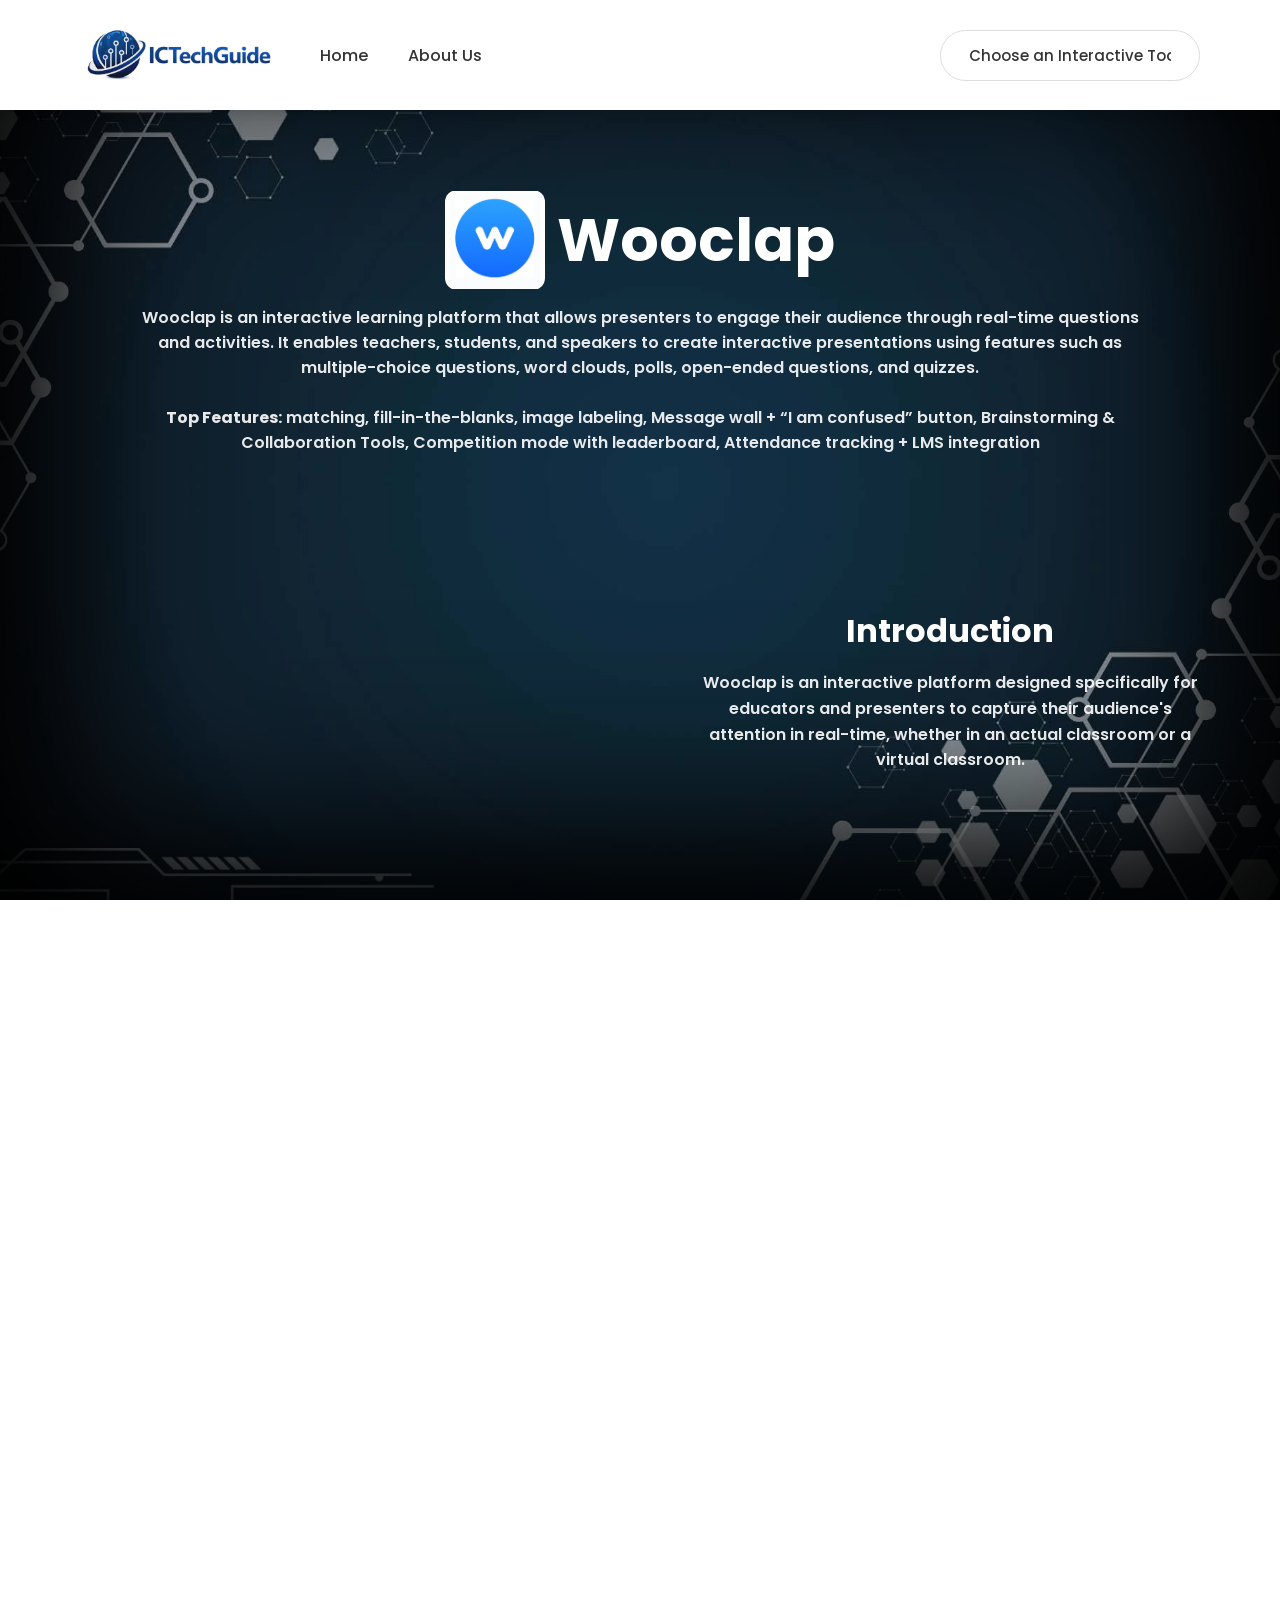
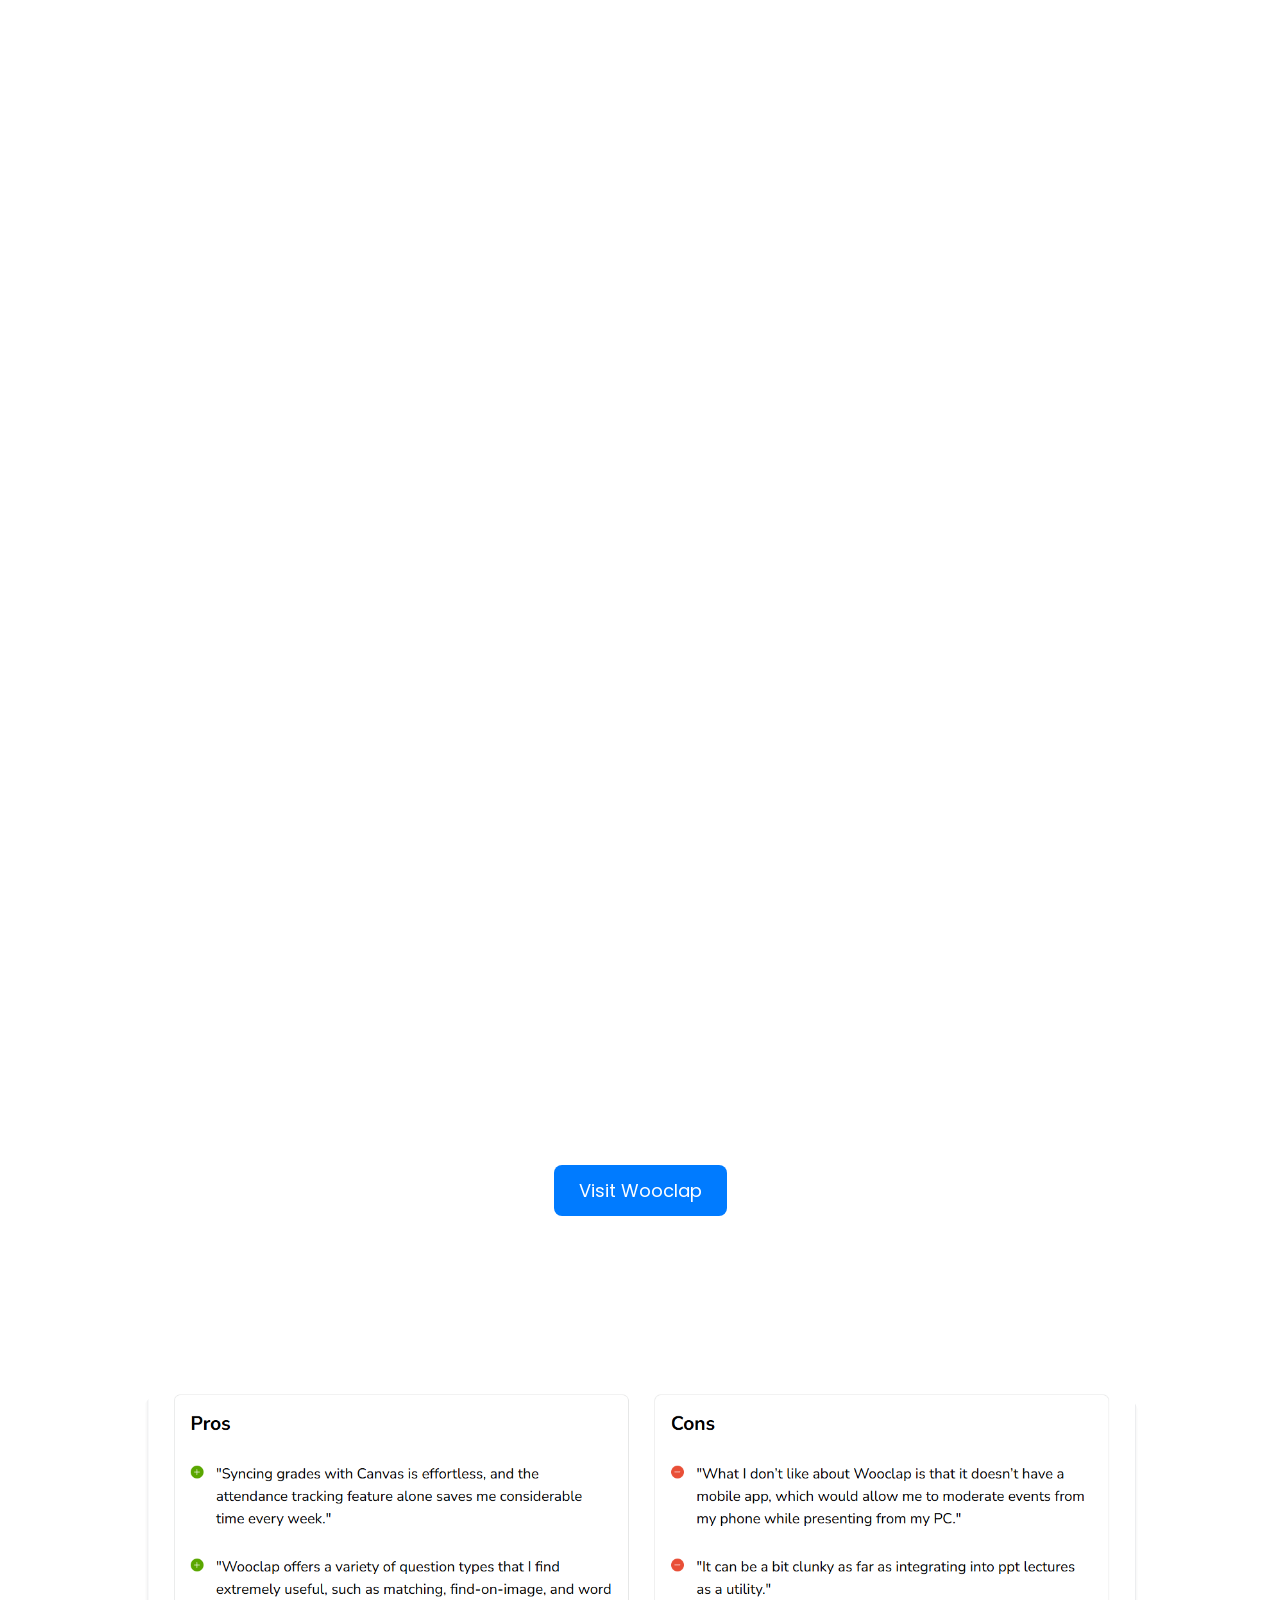
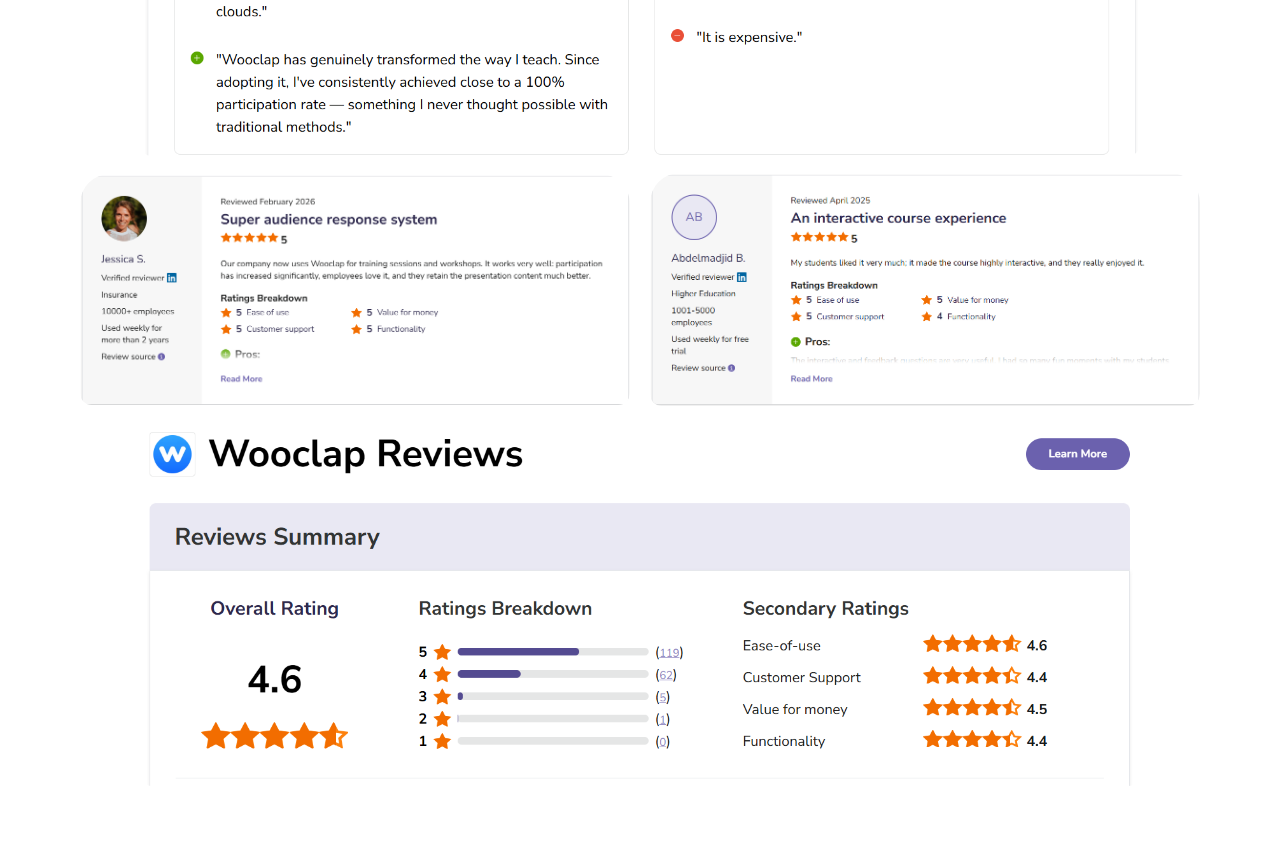
<file: wooclap.html>
<!DOCTYPE html>
<html lang="en">

<head>
  <meta charset="UTF-8" />
  <meta name="viewport" content="width=device-width, initial-scale=1.0" />
  <title>Wooclap</title>
  <link href="https://fonts.googleapis.com/css2?family=Poppins:wght@300;400;500;600;700&display=swap" rel="stylesheet">
  <link rel="stylesheet" href="website.css">
  <link rel="stylesheet" href="header.css">
</head>

<body>


  <header class="header">
<nav class="nav">

<div class="logo">
<img src="logomo.jpg" alt="ICTechGuide Logo" class="logomo">
</div>

<ul class="nav-links">
<li><a href="index.html">Home</a></li>
<li><a href="about.html">About Us</a></li>
</ul>
<div class="nav-actions">

<div class="search-bar">
<select id="appDropdown">
<option selected disabled>Choose an Interactive Tool</option>

<option value="mentimeter.html">Mentimeter — Live polls & quizzes</option>
<option value="wooclap.html">Wooclap — Interactive classroom engagement</option>
<option value="slido.html">Slido — Q&A, polls & surveys</option>
<option value="genially.html">Genially — Interactive presentations</option>
<option value="blooket.html">Blooket — Quizzes and review</option>

</select>
</div>

</div>
</nav>
</header>
  <br>
  <br>
  <br>
  <br>
  <br>
  <br>
  
  

 <section class="hero">
  <div class="title-row">
  <img src="wooclaplogo.jpg" alt="Wooclap Logo" class="hero-logo">
  <h4>Wooclap</h4>
</div>

  <p>Wooclap is an interactive learning platform that allows presenters to engage their audience through real-time questions and activities. It enables teachers, students, and speakers to create interactive presentations using features such as multiple-choice questions, word clouds, polls, open-ended questions, and quizzes.
  </p>
  <br>
	 <p>
<strong>Top Features:</strong>
matching, fill-in-the-blanks, image labeling, Message wall + “I am confused” button, Brainstorming & Collaboration Tools, Competition mode with leaderboard, Attendance tracking + LMS integration
</p>

  <section class="content-section">
  <div class="content-row">
     <div class="video-container">
<iframe title="vimeo-player" src="https://player.vimeo.com/video/1175359619?h=26fedd3dcd" width="640" height="360" frameborder="0" referrerpolicy="strict-origin-when-cross-origin" allow="autoplay; fullscreen; picture-in-picture; clipboard-write; encrypted-media; web-share"   allowfullscreen></iframe>
 </div>

    <div class="text-content">
     <h1>Introduction</h1>
      <p>Wooclap is an interactive platform designed specifically for educators and presenters to capture their audience's attention in real-time, whether in an actual classroom or a virtual classroom.</p>
    </div>

  </div>
</section>

<section class="content-section">
  <div class="content-row reverse">
    
     <div class="video-container">
<iframe title="vimeo-player" src="https://player.vimeo.com/video/1174047480?h=4045a8ce0c" width="640" height="360" frameborder="0" referrerpolicy="strict-origin-when-cross-origin" allow="autoplay; fullscreen; picture-in-picture; clipboard-write; encrypted-media; web-share"   allowfullscreen></iframe>
    </div>

    <div class="text-content">
       <h1><br>Exploring features</h1>
      <p>This video explores various features and available question types of Wooclap.</p>
    </div>

  </div>
</section>

<section class="content-section">
  <div class="content-row">
     <div class="video-container">
<iframe title="vimeo-player" src="https://player.vimeo.com/video/1174047597?h=daefdf1f67" width="640" height="360" frameborder="0" referrerpolicy="strict-origin-when-cross-origin" allow="autoplay; fullscreen; picture-in-picture; clipboard-write; encrypted-media; web-share"   allowfullscreen></iframe>
    </div>

    <div class="text-content">
       <h1><br>Creating a set of questions</h1>
      <p>This video explores the question editor of multiple choices and poll.</p>
    </div>

  </div>
</section>
  
  <section class="content-section">
  <div class="content-row reverse">
    
    <div class="video-container">
<iframe title="vimeo-player" src="https://player.vimeo.com/video/1174047687?h=94f642881d" width="640" height="360" frameborder="0" referrerpolicy="strict-origin-when-cross-origin" allow="autoplay; fullscreen; picture-in-picture; clipboard-write; encrypted-media; web-share"   allowfullscreen></iframe>
    </div>

    <div class="text-content">
     <h1><br>Creating another set of questions</h1>
      <p>This video explores the question editor of poll.</p>
    </div>

  </div>
</section>
 
 <section class="content-section">
  <div class="content-row">
       <div class="video-container">
<iframe title="vimeo-player" src="https://player.vimeo.com/video/1174047835?h=c2ea000d07" width="640" height="360" frameborder="0" referrerpolicy="strict-origin-when-cross-origin" allow="autoplay; fullscreen; picture-in-picture; clipboard-write; encrypted-media; web-share"   allowfullscreen></iframe>
    </div>

    <div class="text-content">
      <h1><br>Creating another set of questions</h1>
      <p>This video explores the question editor of label and image and word cloud.</p>
    </div>

  </div>
  <a class="visit-btn" href="https://www.wooclap.com/" target="_blank">Visit Wooclap</a>
</section>
<section class="content-section" id="feedback">
  <h1>Feedback & Reviews</h1>
  <p>See what our users say about Mentimeter and how it enhances engagement in presentations.</p>
	<div class="content-row" style="justify-content:center; flex-wrap:wrap; gap:20px;">
<div class="video-container" style="max-width:1000px;">
      <img src="wproscons.png" alt="User Review 1" style="width:100%; border-radius:12px;">
      <p style="margin-top:10px; font-size:14px; text-align:center;"></p>
    </div>
	</div>
  <div class="content-row" style="justify-content:center; flex-wrap:wrap; gap:20px;">
    <div class="video-container" style="max-width:600px;">
      <img src="wreview1.png" alt="User Review 1" style="width:100%; border-radius:12px;">
      <p style="margin-top:10px; font-size:14px; text-align:center;"></p>
    </div>

    <div class="video-container" style="max-width:600px;">
      <img src="wreview2.png" alt="User Review 2" style="width:100%; border-radius:12px;">
      <p style="margin-top:10px; font-size:14px; text-align:center;"></p>
    </div>
  </div>
  <div class="content-row" style="justify-content:center; flex-wrap:wrap; gap:20px;">
<div class="video-container" style="max-width:1000px;">
      <img src="wrating.png" alt="User Review 1" style="width:100%; border-radius:12px;">
      <p style="margin-top:10px; font-size:14px; text-align:center;"></p>
    </div>
	</div>
  
</section>

       
 
</body>
<script>
  document.getElementById("appDropdown").addEventListener("change", function() {
    const selectedPage = this.value;
    if (selectedPage) {
      window.location.href = selectedPage;
    }
  });
</script>
</html>
</file>
<file: website.css>
* {
      margin: 0;
      padding: 0;
      box-sizing: border-box;
      font-family: 'Poppins', sans-serif;
    }
section {
  padding: 40px;
  text-align: center;
  background: transparent;
}
   
body {
  background: url('candidate3.jpg') no-repeat center center fixed;
  background-size: cover;
  position: relative;
}

/* Strong shadow around the background edges */
body::before {
  content: "";
  position: fixed;
  inset: 0;
  pointer-events: none;
  z-index: 0;

  box-shadow:
    inset 0 0 100px 30px rgba(0, 0, 0, 0.55),
    inset 0 0 200px 60px rgba(0, 0, 0, 100);
}

/* Keep all website content above the shadow */
body > * {
  position: relative;
  z-index: 1;
}


.hero {
  height: 100vh;
  position: relative;
  padding: 40px;
  color: #ffffff;
}

.hero h4 {
  font-size: 60px;
  line-height: 0.9;
  font-weight: 700;
  margin-bottom: 20px;
}


.hero p {
  font-size: 16px;
  font-weight: 600;
  opacity: 0.9;
  margin-bottom: 25px;
}

 /* Text */
.text-content {
  flex: 1;
  max-width: 500px;   /* controls how wide the text can go */
  margin: 0 auto;     /* centers it horizontally */
  text-align: center; /* centers the text */
}

.text-content h1 {
  font-size: 32px;
  font-weight: 700;
  margin-bottom: 15px;
}

.text-content p {
  font-size: 16px;
  font-weight: 600;
  line-height: 1.6;
}


    section {
      padding: 40px;
      text-align: center;
    }

    .video-container {
  flex: 1;
  border-radius: 30px;
  overflow: hidden;
}

    .video-container iframe {
  width: 100%;
  height: 350px;
  border: none;
  display: block;
}
    .visit-btn {
      display: inline-block;
      margin-top: 20px;
      padding: 12px 25px;
      background: #007BFF;
      color: white;
      text-decoration: none;
      border-radius: 8px;
      font-size: 18px;
    }

    .visit-btn:hover {
      background: #0056b3;
    }

    footer {
      background: #222;
      color: white;
      text-align: center;
      padding: 15px;
      margin-top: 40px;
    }

    .video-controls {
      margin-top: 10px;
      display: flex;
      justify-content: center;
      gap: 10px;
    }

    .video-controls button {
      padding: 10px 18px;
      border: none;
      border-radius: 6px;
      background: #2f3e2f;
      color: white;
      cursor: pointer;
      font-size: 14px;
    }

    .video-controls button:hover {
      background: #4f6b4f;
    }

    /* Hero title row: logo + h4 aligned horizontally */
    .title-row {
      display: flex;
      align-items: center;
      /* vertical alignment */
      justify-content: center;
      /* horizontal centering on page */
      gap: 12px;
      /* space between logo and text */
      margin-bottom: 15px;
      text-align: center;
    }

    .title-row {
      display: flex;
      align-items: center;
      /* vertical alignment */
      justify-content: center;
      /* center horizontally */
      gap: 12px;
      margin-bottom: 15px;
    }
	.hero p {
  max-width: 1000px;
  margin: 0 auto;
  text-align: center;
}

    .hero-logo {
      width: 100px;
      height: 100px;
      object-fit: contain;
      border-radius: 12px;
      /* makes the sides slightly rounded */
    }

    .title-row h4 {
      font-size: 60px;
      line-height: 1;
      /* remove extra vertical spacing */
      margin: 0;
      /* remove default margin */
    }

    /* MOBILE NAVIGATION LAYOUT */
    @media (max-width: 600px) {
      .nav {
        flex-direction: column;
        align-items: center;
        gap: 8px;
      }

      .logo {
        justify-content: center;
      }

      .nav-links {
        justify-content: center;
        gap: 20px;
      }
    }
	
.content-section {
  padding: 60px 40px;
}

.content-row {
  display: flex;
  align-items: center;
  justify-content: space-between;
  gap: 40px;
  max-width: 1200px;
  margin: auto;
}

/* Alternate layout */
.content-row.reverse {
  flex-direction: row-reverse;
}

/* Video */
.video-container {
  flex: 1;
}

.video-container iframe {
  width: 100%;
  height: 350px;
  border-radius: 12px;
}

/* Mobile responsiveness */
@media (max-width: 768px) {
  .content-row {
    flex-direction: column;
  }

  .content-row.reverse {
    flex-direction: column;
  }

  .text-content {
    text-align: center;
  }
}

@media (max-width: 600px) {
  .hero {
    margin-top: 100px; /* pushes content below header */
  }
}
</file>
<file: header.css>
/* =========================
   HEADER
========================= */

.header {
    width: 100%;
    background: white;
    position: fixed;
    top: 0;
    left: 0;
    z-index: 1000;
    box-shadow: 0 2px 10px rgba(0, 0, 0, 0.1);
}

.logomo {
  width: 200px;        /* adjust size */
  height: 80px;
  object-fit: contain;
}

.nav {
    display: flex;
    align-items: center;
    max-width: 1200px;
    margin: auto;
    padding: 15px 40px;
    gap: 40px;
}

/* NAVIGATION LINKS */

.nav-links {
    display: flex;
    gap: 40px;
    list-style: none;
}

.nav-links a {
    text-decoration: none;
    color: #333;
    font-weight: 500;
}

/* NAVIGATION ACTIONS */

.nav-actions {
    margin-left: auto;
    display: flex;
    align-items: center;
    gap: 10px;
}

/* SEARCH BAR IN HEADER */

.nav-actions .search-bar {
    position: relative;
    top: auto;
    left: auto;
    transform: none;
    width: 260px;
    padding: 4px 14px;
    border-radius: 30px;
    background: white;
    border: 1px solid #ddd;
    display: flex;
    align-items: center;
    box-shadow: none;
}

/* SEARCH DROPDOWN */

.nav-actions select {
    font-size: 14px;
    padding: 6px 10px;
}

.search-bar select {
    border: none;
    outline: none;
    width: 100%;
    font-size: 15px;
    background: white;
    cursor: pointer;
    padding: 10px 14px;
    border-radius: 40px;
    color: #333;
    font-weight: 500;
    appearance: none;
    background-repeat: no-repeat;
    background-position: right 10px center;
    background-size: 18px;
}

.search-bar select:hover {
    background-color: #f7f7f7;
}

.search-bar select:focus {
    background-color: #f9f9f9;
}

/* LOGO */

.logo {
    display: flex;
    align-items: center;
    font-weight: 600;
    font-size: 20px;
    gap: 10px;
}

.logomo {
    width: 200px;
    height: 80px;
    object-fit: contain;
}

/* HEADER BUTTONS */

.btn-outline {
    padding: 8px 18px;
    border: 1px solid #ccc;
    border-radius: 8px;
    background: white;
    cursor: pointer;
}

.btn-dark {
    padding: 8px 18px;
    border: none;
    border-radius: 8px;
    background: #2f3e2f;
    color: white;
    cursor: pointer;
}

/* LOGO TEXT */

.logo-text {
    font-style: italic;
    font-weight: 600;
    font-size: 22px;
    letter-spacing: 1.5px;
    color: #2f3e2f;
    transition: 0.3s;
}

.logo-text:hover {
    color: #4f6b4f;
}

/* RESPONSIVE HEADER */


/* RESPONSIVE HEADER */
@media (max-width: 600px) {

    .header {
        position: fixed;
        top: 0;
        left: 0;
        width: 100%;
        padding: 5px 0 10px;
    }

    .nav {
        flex-direction: column;
        align-items: center;
        justify-content: center;
        gap: 8px;
        padding: 5px 16px 10px;
        width: 100%;
        box-sizing: border-box;
    }

    /* Smaller logo for mobile */
    .logo {
        justify-content: center;
        margin: 0;
        padding: 0;
    }

    .logomo {
        width: 170px;
        height: 65px;
        object-fit: contain;
    }

    /* Bring the navigation links closer together */
    .nav-links {
        justify-content: center;
        gap: 28px;
        margin: 0;
        padding: 0;
    }

    .nav-links a {
        font-size: 16px;
    }

    /* Keep the dropdown centered and compact */
    .nav-actions {
        width: 100%;
        justify-content: center;
        margin: 4px 0 0;
    }

    .nav-actions .search-bar {
        width: 100%;
        max-width: 320px;
        box-sizing: border-box;
        padding: 3px 10px;
    }

    .nav-actions select {
        width: 100%;
        font-size: 13px;
        padding: 8px 6px;
    }

}
</file>
